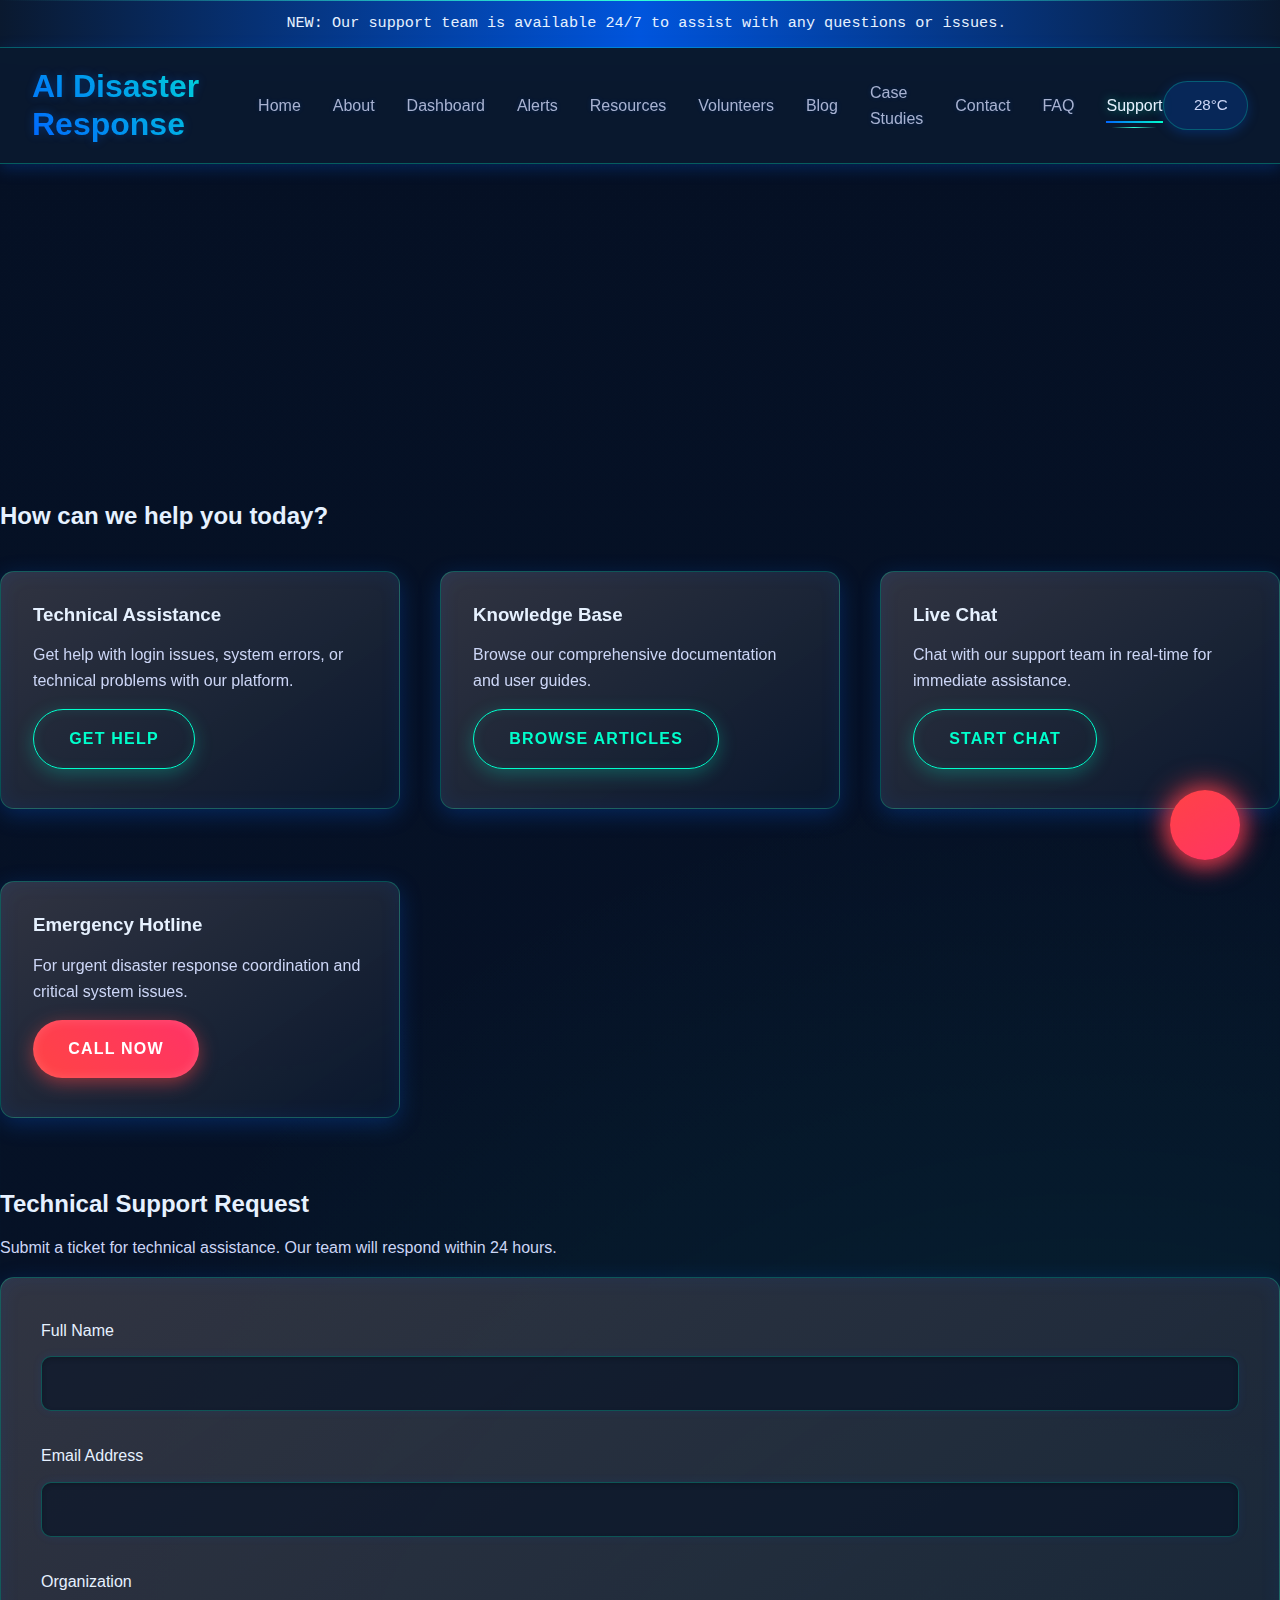
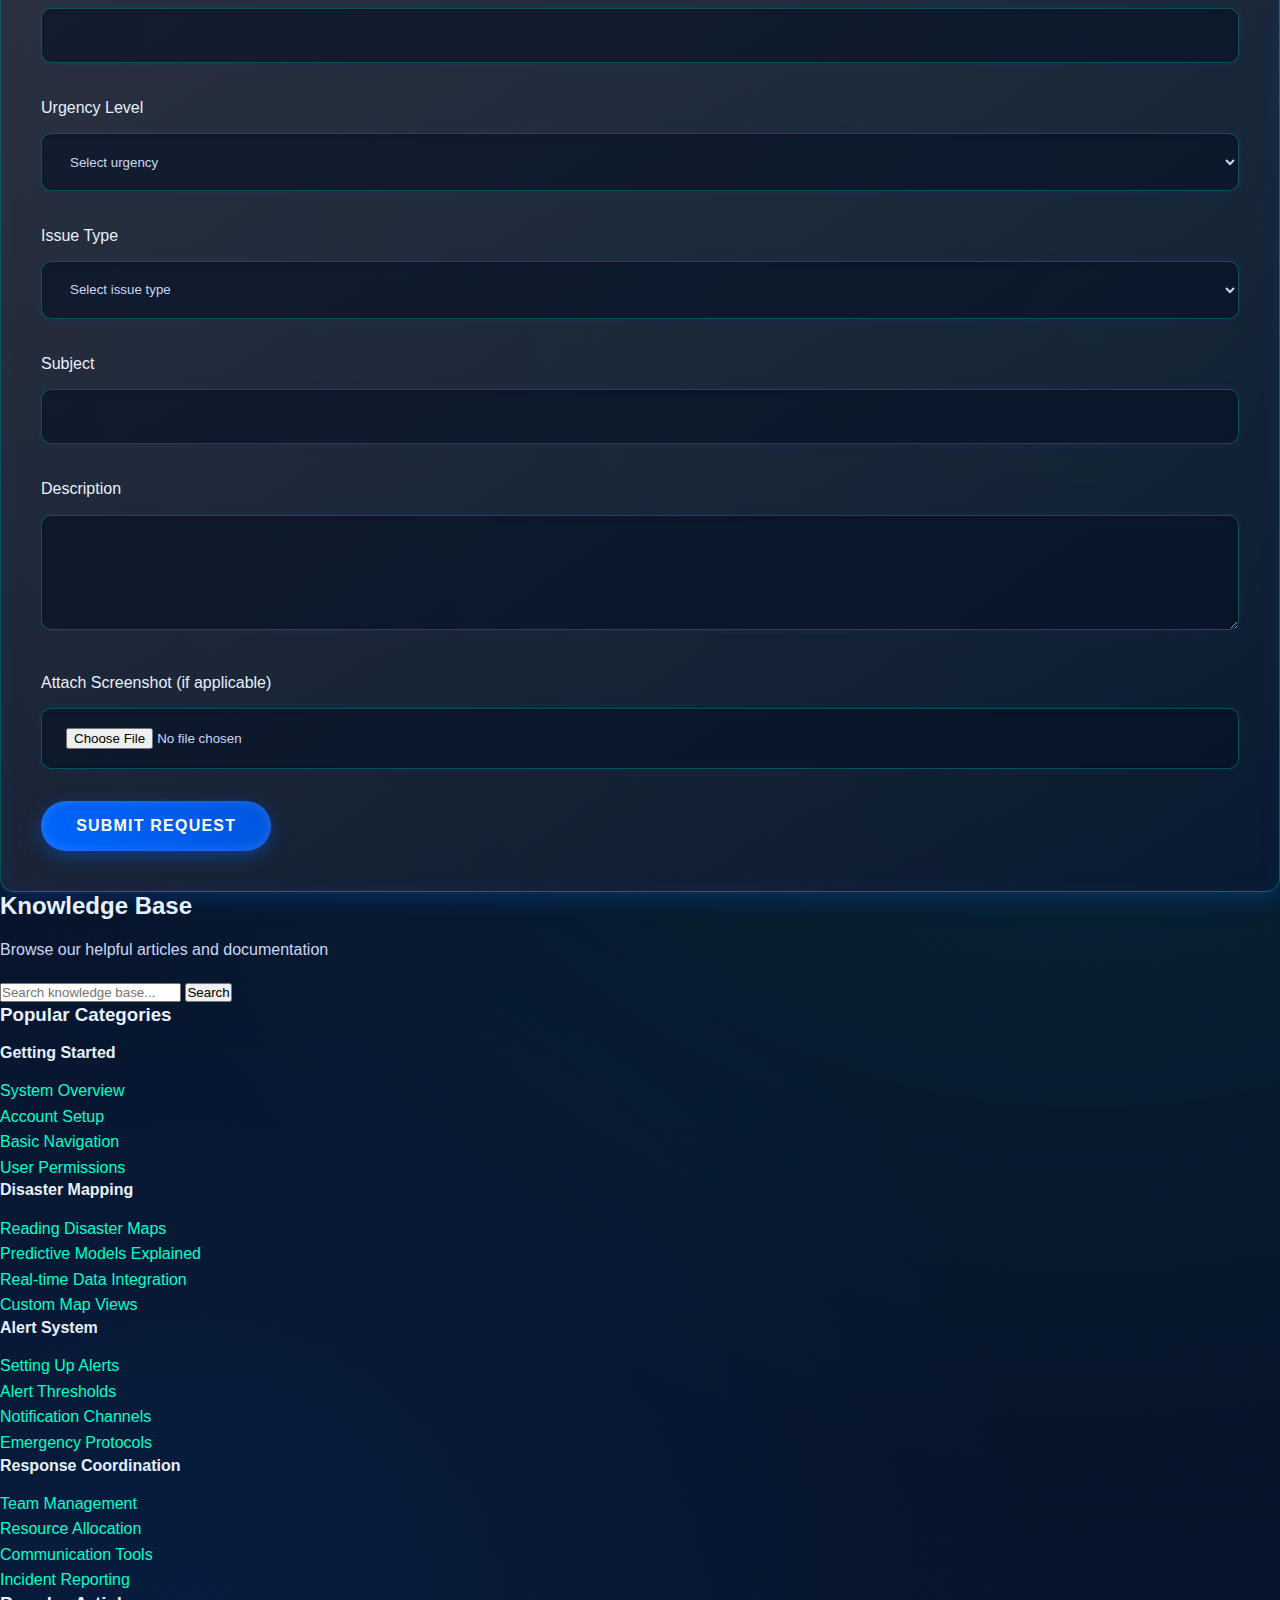
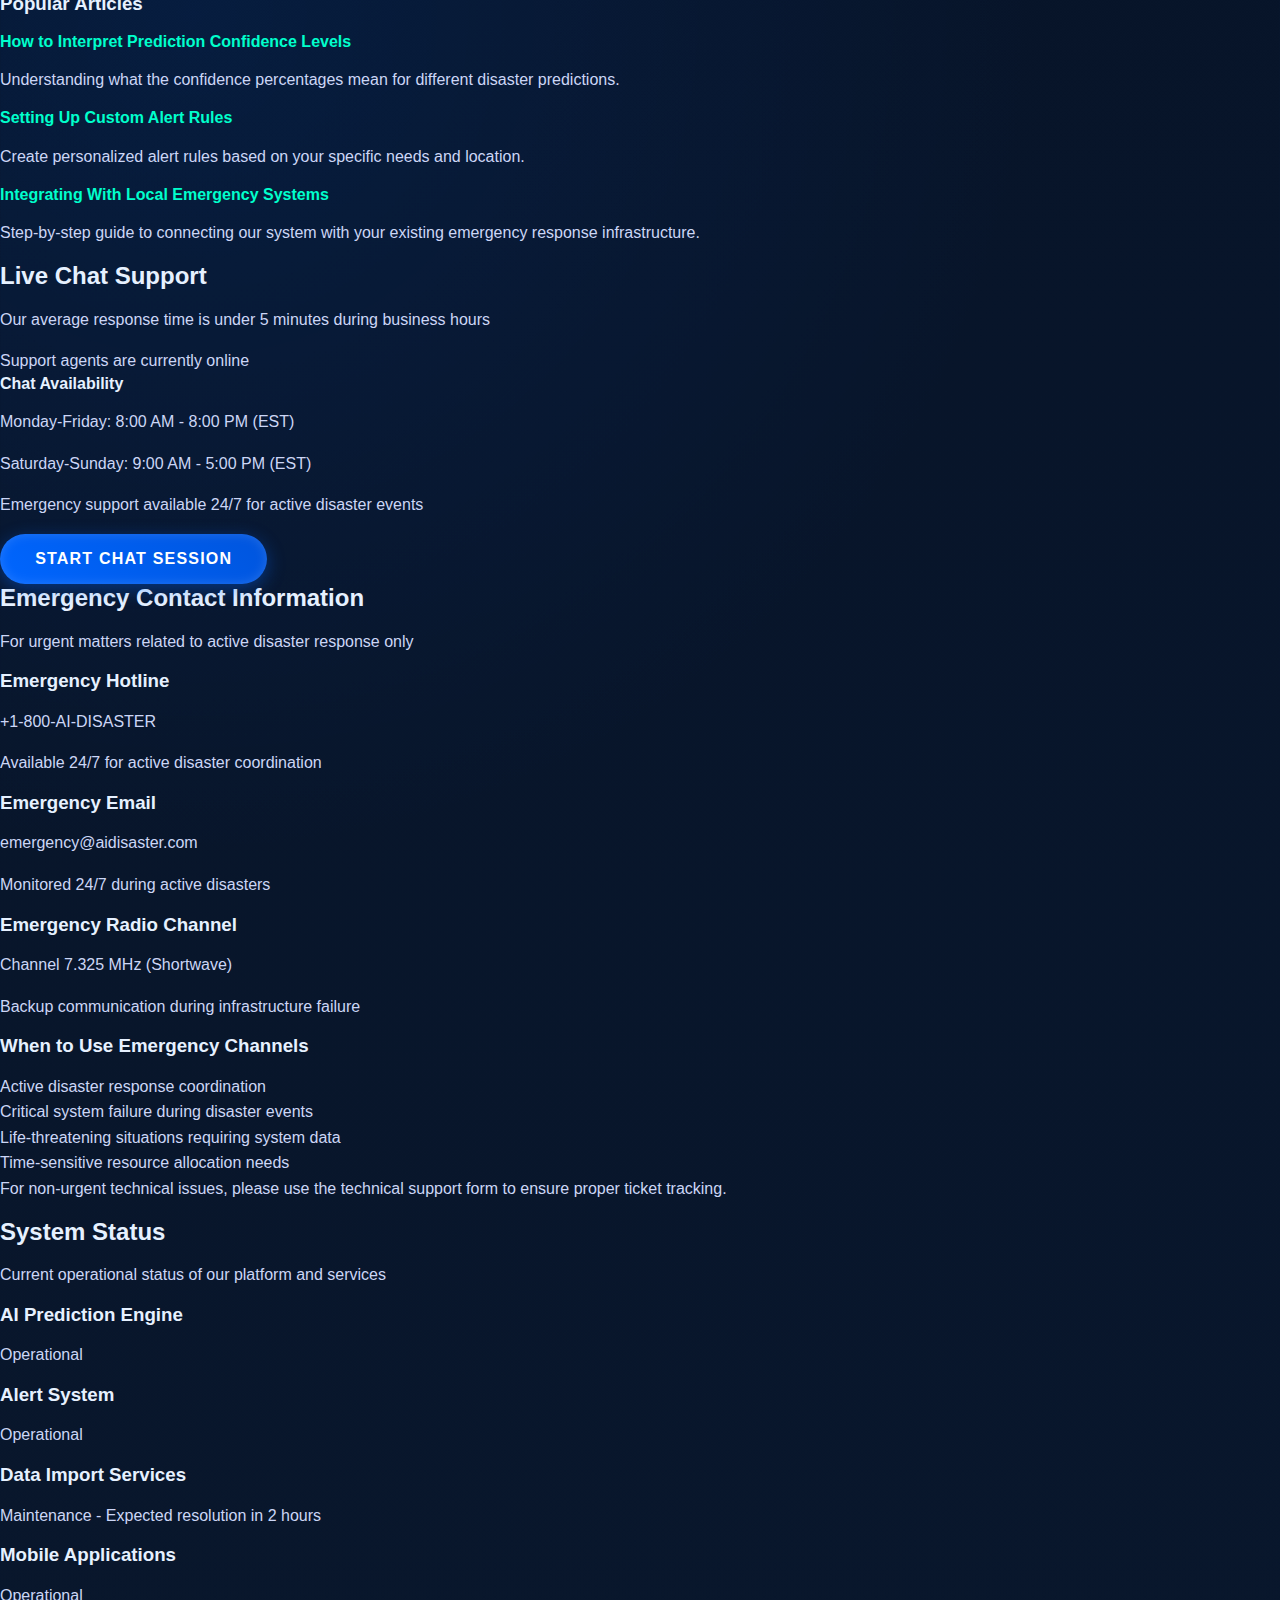
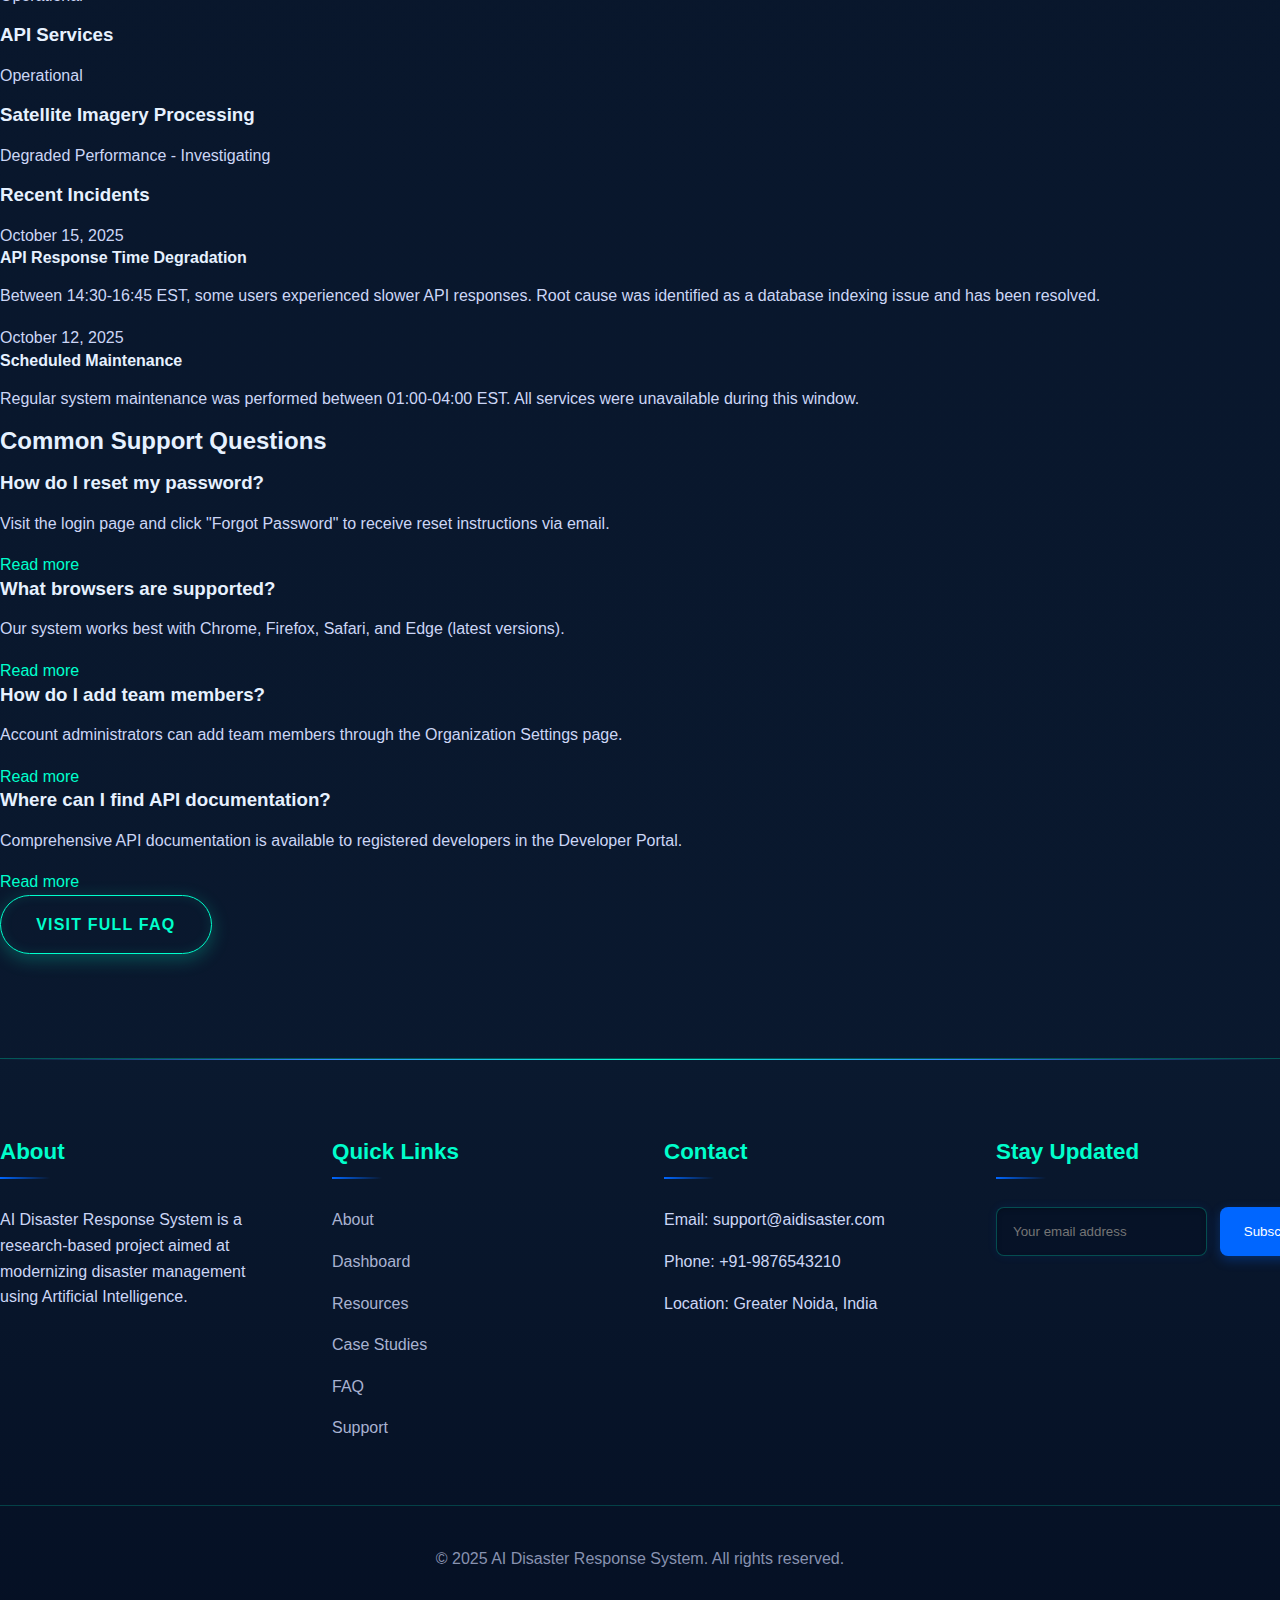
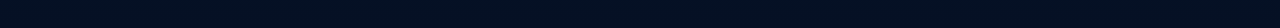
<file: support.html>
<!DOCTYPE html>
<html lang="en">
<head>
  <meta charset="UTF-8" />
  <meta name="viewport" content="width=device-width, initial-scale=1.0"/>
  <title>AI Disaster Response System - Support</title>
<link rel="stylesheet" href="main.css">
<link rel="stylesheet" href="https://cdnjs.cloudflare.com/ajax/libs/font-awesome/6.4.0/css/all.min.css" integrity="sha512-iecdLmaskl7CVkqkXNQ/ZH/XLlvWZOJyj7Yy7tcenmpD1ypASozpmT/E0iPtmFIB46ZmdtAc9eNBvH0H/ZpiBw==" crossorigin="anonymous" referrerpolicy="no-referrer" />
  <script src="main.js" defer></script>
</head>
<body>
  <!-- ================= NEWS TICKER ================= -->
  <div class="news-ticker">
    <div class="ticker-content">
      <i class="fas fa-bullhorn"></i> NEW: Our support team is available 24/7 to assist with any questions or issues.
    </div>
  </div>

  <!-- ================= HEADER ================= -->
  <header class="main-header">
    <div class="logo">
      <h1>AI Disaster Response</h1>
    </div>
    <nav class="navbar">
      <ul class="nav-list">
        <li><a href="index.html">Home</a></li>
        <li><a href="about.html">About</a></li>
        <li><a href="dashboard.html">Dashboard</a></li>
        <li><a href="alerts.html">Alerts</a></li>
        <li><a href="resources.html">Resources</a></li>
        <li><a href="volunteers.html">Volunteers</a></li>
        <li><a href="blog.html">Blog</a></li>
        <li><a href="case-studies.html">Case Studies</a></li>
        <li><a href="contact.html">Contact</a></li>
        <li><a href="faq.html">FAQ</a></li>
        <li><a href="support.html" class="active">Support</a></li>
      </ul>
    </nav>
    
    <!-- Weather Widget -->
    <div class="weather-widget">
      <i class="fas fa-cloud-sun"></i>
      <span>28°C</span>
    </div>
  </header>

  <!-- ================= SUPPORT HERO SECTION ================= -->
  <section class="support-hero">
    <div class="support-hero-content">
      <h1>Technical Support Center</h1>
      <p>Get help with technical issues, system access, and emergency response coordination</p>
    </div>
  </section>

  <!-- ================= SUPPORT OPTIONS ================= -->
  <section class="support-options">
    <div class="options-container">
      <h2>How can we help you today?</h2>
      <div class="options-grid">
        <div class="option-card">
          <div class="option-icon">
            <i class="fas fa-question-circle"></i>
          </div>
          <h3>Technical Assistance</h3>
          <p>Get help with login issues, system errors, or technical problems with our platform.</p>
          <a href="#technical-support" class="btn-secondary">Get Help</a>
        </div>
        
        <div class="option-card">
          <div class="option-icon">
            <i class="fas fa-book"></i>
          </div>
          <h3>Knowledge Base</h3>
          <p>Browse our comprehensive documentation and user guides.</p>
          <a href="#knowledge-base" class="btn-secondary">Browse Articles</a>
        </div>
        
        <div class="option-card">
          <div class="option-icon">
            <i class="fas fa-comments"></i>
          </div>
          <h3>Live Chat</h3>
          <p>Chat with our support team in real-time for immediate assistance.</p>
          <a href="#live-chat" class="btn-secondary">Start Chat</a>
        </div>
        
        <div class="option-card">
          <div class="option-icon">
            <i class="fas fa-phone-alt"></i>
          </div>
          <h3>Emergency Hotline</h3>
          <p>For urgent disaster response coordination and critical system issues.</p>
          <a href="#emergency-contact" class="btn-emergency">Call Now</a>
        </div>
      </div>
    </div>
  </section>

  <!-- ================= TECHNICAL SUPPORT FORM ================= -->
  <section id="technical-support" class="support-form-section">
    <div class="form-container">
      <h2>Technical Support Request</h2>
      <p>Submit a ticket for technical assistance. Our team will respond within 24 hours.</p>
      
      <form class="support-form">
        <div class="form-group">
          <label for="name">Full Name</label>
          <input type="text" id="name" name="name" required>
        </div>
        
        <div class="form-group">
          <label for="email">Email Address</label>
          <input type="email" id="email" name="email" required>
        </div>
        
        <div class="form-group">
          <label for="organization">Organization</label>
          <input type="text" id="organization" name="organization">
        </div>
        
        <div class="form-group">
          <label for="urgency">Urgency Level</label>
          <select id="urgency" name="urgency" required>
            <option value="">Select urgency</option>
            <option value="low">Low - General inquiry</option>
            <option value="medium">Medium - System issue affecting workflow</option>
            <option value="high">High - Critical function unavailable</option>
            <option value="emergency">Emergency - Affecting active disaster response</option>
          </select>
        </div>
        
        <div class="form-group">
          <label for="issue-type">Issue Type</label>
          <select id="issue-type" name="issue-type" required>
            <option value="">Select issue type</option>
            <option value="login">Login/Access Issues</option>
            <option value="technical">Technical Error</option>
            <option value="data">Data Accuracy Question</option>
            <option value="feature">Feature Request</option>
            <option value="training">Training Question</option>
            <option value="other">Other</option>
          </select>
        </div>
        
        <div class="form-group">
          <label for="subject">Subject</label>
          <input type="text" id="subject" name="subject" required>
        </div>
        
        <div class="form-group">
          <label for="description">Description</label>
          <textarea id="description" name="description" rows="5" required></textarea>
        </div>
        
        <div class="form-group">
          <label for="attachment">Attach Screenshot (if applicable)</label>
          <input type="file" id="attachment" name="attachment">
        </div>
        
        <button type="submit" class="btn-primary">Submit Request</button>
      </form>
    </div>
  </section>

  <!-- ================= KNOWLEDGE BASE ================= -->
  <section id="knowledge-base" class="knowledge-base">
    <div class="kb-container">
      <h2>Knowledge Base</h2>
      <p>Browse our helpful articles and documentation</p>
      
      <div class="kb-search">
        <input type="text" placeholder="Search knowledge base...">
        <button><i class="fas fa-search"></i> Search</button>
      </div>
      
      <div class="kb-categories">
        <h3>Popular Categories</h3>
        <div class="kb-category-grid">
          <div class="kb-category">
            <h4><i class="fas fa-user-circle"></i> Getting Started</h4>
            <ul>
              <li><a href="#">System Overview</a></li>
              <li><a href="#">Account Setup</a></li>
              <li><a href="#">Basic Navigation</a></li>
              <li><a href="#">User Permissions</a></li>
            </ul>
          </div>
          
          <div class="kb-category">
            <h4><i class="fas fa-map-marked-alt"></i> Disaster Mapping</h4>
            <ul>
              <li><a href="#">Reading Disaster Maps</a></li>
              <li><a href="#">Predictive Models Explained</a></li>
              <li><a href="#">Real-time Data Integration</a></li>
              <li><a href="#">Custom Map Views</a></li>
            </ul>
          </div>
          
          <div class="kb-category">
            <h4><i class="fas fa-bell"></i> Alert System</h4>
            <ul>
              <li><a href="#">Setting Up Alerts</a></li>
              <li><a href="#">Alert Thresholds</a></li>
              <li><a href="#">Notification Channels</a></li>
              <li><a href="#">Emergency Protocols</a></li>
            </ul>
          </div>
          
          <div class="kb-category">
            <h4><i class="fas fa-users"></i> Response Coordination</h4>
            <ul>
              <li><a href="#">Team Management</a></li>
              <li><a href="#">Resource Allocation</a></li>
              <li><a href="#">Communication Tools</a></li>
              <li><a href="#">Incident Reporting</a></li>
            </ul>
          </div>
        </div>
      </div>
      
      <div class="kb-popular">
        <h3>Popular Articles</h3>
        <div class="popular-articles">
          <div class="article">
            <h4><a href="#">How to Interpret Prediction Confidence Levels</a></h4>
            <p>Understanding what the confidence percentages mean for different disaster predictions.</p>
          </div>
          <div class="article">
            <h4><a href="#">Setting Up Custom Alert Rules</a></h4>
            <p>Create personalized alert rules based on your specific needs and location.</p>
          </div>
          <div class="article">
            <h4><a href="#">Integrating With Local Emergency Systems</a></h4>
            <p>Step-by-step guide to connecting our system with your existing emergency response infrastructure.</p>
          </div>
        </div>
      </div>
    </div>
  </section>

  <!-- ================= LIVE CHAT ================= -->
  <section id="live-chat" class="live-chat">
    <div class="chat-container">
      <h2>Live Chat Support</h2>
      <p>Our average response time is under 5 minutes during business hours</p>
      
      <div class="chat-status">
        <div class="status-indicator online"></div>
        <span>Support agents are currently online</span>
      </div>
      
      <div class="chat-hours">
        <h4>Chat Availability</h4>
        <p>Monday-Friday: 8:00 AM - 8:00 PM (EST)</p>
        <p>Saturday-Sunday: 9:00 AM - 5:00 PM (EST)</p>
        <p>Emergency support available 24/7 for active disaster events</p>
      </div>
      
      <button class="btn-primary chat-start-btn">Start Chat Session</button>
    </div>
  </section>

  <!-- ================= EMERGENCY CONTACT ================= -->
  <section id="emergency-contact" class="emergency-contact">
    <div class="emergency-container">
      <h2>Emergency Contact Information</h2>
      <p class="emergency-warning">For urgent matters related to active disaster response only</p>
      
      <div class="emergency-content">
        <div class="emergency-info">
          <div class="emergency-method">
            <div class="emergency-icon">
              <i class="fas fa-phone-alt"></i>
            </div>
            <div class="emergency-details">
              <h3>Emergency Hotline</h3>
              <p class="phone-number">+1-800-AI-DISASTER</p>
              <p>Available 24/7 for active disaster coordination</p>
            </div>
          </div>
          
          <div class="emergency-method">
            <div class="emergency-icon">
              <i class="fas fa-envelope"></i>
            </div>
            <div class="emergency-details">
              <h3>Emergency Email</h3>
              <p class="email-address">emergency@aidisaster.com</p>
              <p>Monitored 24/7 during active disasters</p>
            </div>
          </div>
          
          <div class="emergency-method">
            <div class="emergency-icon">
              <i class="fas fa-broadcast-tower"></i>
            </div>
            <div class="emergency-details">
              <h3>Emergency Radio Channel</h3>
              <p class="radio-channel">Channel 7.325 MHz (Shortwave)</p>
              <p>Backup communication during infrastructure failure</p>
            </div>
          </div>
        </div>
        
        <div class="emergency-notice">
          <div class="notice-header">
            <i class="fas fa-exclamation-triangle"></i>
            <h3>When to Use Emergency Channels</h3>
          </div>
          <ul>
            <li>Active disaster response coordination</li>
            <li>Critical system failure during disaster events</li>
            <li>Life-threatening situations requiring system data</li>
            <li>Time-sensitive resource allocation needs</li>
          </ul>
          <p>For non-urgent technical issues, please use the technical support form to ensure proper ticket tracking.</p>
        </div>
      </div>
    </div>
  </section>

  <!-- ================= SUPPORT STATUS ================= -->
  <section class="support-status">
    <div class="status-container">
      <h2>System Status</h2>
      <p>Current operational status of our platform and services</p>
      
      <div class="status-grid">
        <div class="status-item operational">
          <div class="status-indicator"></div>
          <h3>AI Prediction Engine</h3>
          <p>Operational</p>
        </div>
        
        <div class="status-item operational">
          <div class="status-indicator"></div>
          <h3>Alert System</h3>
          <p>Operational</p>
        </div>
        
        <div class="status-item maintenance">
          <div class="status-indicator"></div>
          <h3>Data Import Services</h3>
          <p>Maintenance - Expected resolution in 2 hours</p>
        </div>
        
        <div class="status-item operational">
          <div class="status-indicator"></div>
          <h3>Mobile Applications</h3>
          <p>Operational</p>
        </div>
        
        <div class="status-item operational">
          <div class="status-indicator"></div>
          <h3>API Services</h3>
          <p>Operational</p>
        </div>
        
        <div class="status-item degraded">
          <div class="status-indicator"></div>
          <h3>Satellite Imagery Processing</h3>
          <p>Degraded Performance - Investigating</p>
        </div>
      </div>
      
      <div class="incident-history">
        <h3>Recent Incidents</h3>
        <div class="incident">
          <div class="incident-date">October 15, 2025</div>
          <div class="incident-details">
            <h4>API Response Time Degradation</h4>
            <p>Between 14:30-16:45 EST, some users experienced slower API responses. Root cause was identified as a database indexing issue and has been resolved.</p>
          </div>
        </div>
        
        <div class="incident">
          <div class="incident-date">October 12, 2025</div>
          <div class="incident-details">
            <h4>Scheduled Maintenance</h4>
            <p>Regular system maintenance was performed between 01:00-04:00 EST. All services were unavailable during this window.</p>
          </div>
        </div>
      </div>
    </div>
  </section>

  <!-- ================= FAQ PREVIEW ================= -->
  <section class="faq-preview">
    <div class="faq-preview-container">
      <h2>Common Support Questions</h2>
      <div class="faq-preview-grid">
        <div class="faq-preview-item">
          <h3>How do I reset my password?</h3>
          <p>Visit the login page and click "Forgot Password" to receive reset instructions via email.</p>
          <a href="faq.html">Read more <i class="fas fa-arrow-right"></i></a>
        </div>
        
        <div class="faq-preview-item">
          <h3>What browsers are supported?</h3>
          <p>Our system works best with Chrome, Firefox, Safari, and Edge (latest versions).</p>
          <a href="faq.html">Read more <i class="fas fa-arrow-right"></i></a>
        </div>
        
        <div class="faq-preview-item">
          <h3>How do I add team members?</h3>
          <p>Account administrators can add team members through the Organization Settings page.</p>
          <a href="faq.html">Read more <i class="fas fa-arrow-right"></i></a>
        </div>
        
        <div class="faq-preview-item">
          <h3>Where can I find API documentation?</h3>
          <p>Comprehensive API documentation is available to registered developers in the Developer Portal.</p>
          <a href="faq.html">Read more <i class="fas fa-arrow-right"></i></a>
        </div>
      </div>
      <div class="faq-preview-cta">
        <a href="faq.html" class="btn-secondary">Visit Full FAQ</a>
      </div>
    </div>
  </section>

  <!-- ================= FOOTER ================= -->
  <footer class="main-footer">
    <div class="footer-columns">
      <div class="footer-about">
        <h3>About</h3>
        <p>
          AI Disaster Response System is a research-based project aimed at
          modernizing disaster management using Artificial Intelligence.
        </p>
      </div>
      <div class="footer-links">
        <h3>Quick Links</h3>
        <ul>
          <li><a href="about.html">About</a></li>
          <li><a href="dashboard.html">Dashboard</a></li>
          <li><a href="resources.html">Resources</a></li>
          <li><a href="case-studies.html">Case Studies</a></li>
          <li><a href="faq.html">FAQ</a></li>
          <li><a href="support.html">Support</a></li>
        </ul>
      </div>
      <div class="footer-contact">
        <h3>Contact</h3>
        <p>Email: support@aidisaster.com</p>
        <p>Phone: +91-9876543210</p>
        <p>Location: Greater Noida, India</p>
      </div>
      <div class="footer-newsletter">
        <h3>Stay Updated</h3>
        <form>
          <input type="email" placeholder="Your email address">
          <button type="submit">Subscribe</button>
        </form>
      </div>
    </div>
    <div class="footer-bottom">
      <p>&copy; 2025 AI Disaster Response System. All rights reserved.</p>
    </div>
  </footer>

  <!-- ================= EMERGENCY BUTTON ================= -->
  <div class="emergency-button">
    <i class="fas fa-phone-alt"></i>
  </div>
</body>
</html>
</file>
<file: main.css>
:root {
  --primary: #0066ff;
  --primary-light: #3385ff;
  --primary-dark: #0055dd;
  --secondary: #00ffcc;
  --secondary-light: #33ffd6;
  --accent: #715A5A;
  --accent-light: #8a7171;
  --dark: #0a192f;
  --darker: #051024;
  --light: #ccd6f6;
  --lighter: #e6f1ff;
  --success: #00ff95;
  --warning: #ffbd44;
  --danger: #ff4444;
  --gray: #8892b0;
  --gray-light: #a8b2d1;
  --card-bg: #44444E;
}

* {
  margin: 0;
  padding: 0;
  box-sizing: border-box;
}

@import url('https://fonts.googleapis.com/css2?family=Roboto+Mono:wght@300;400;500;600&family=Rubik:wght@300;400;500;600;700&display=swap');

body {
  font-family: 'Rubik', sans-serif;
  line-height: 1.6;
  color: var(--light);
  background-color: var(--darker);
  background-image: 
    radial-gradient(circle at 15% 50%, rgba(0, 102, 255, 0.1) 0%, transparent 25%),
    radial-gradient(circle at 85% 30%, rgba(0, 255, 204, 0.1) 0%, transparent 25%),
    linear-gradient(to bottom, var(--darker), var(--dark));
  min-height: 100vh;
}

h1, h2, h3, h4, h5, h6 {
  font-weight: 600;
  line-height: 1.2;
  margin-bottom: 1rem;
  color: var(--lighter);
}

p {
  margin-bottom: 1rem;
}

a {
  color: var(--secondary);
  text-decoration: none;
  transition: all 0.3s ease;
}

a:hover {
  color: var(--primary-light);
  text-shadow: 0 0 8px rgba(0, 102, 255, 0.5);
}

img {
  max-width: 300px;
  height: auto;
  border-radius: 10px;
  box-shadow: 0 4px 15px rgba(0, 102, 255, 0.2);
  transition: transform 0.3s ease;
}

.container {
  width: 100%;
  max-width: 1200px;
  margin: 0 auto;
  padding: 4 1rem;
}
.news-ticker {
  background: linear-gradient(90deg, var(--dark), var(--primary-dark), var(--dark));
  color: var(--lighter);
  padding: 0.7rem 0;
  overflow: hidden;
  position: relative;
  border-bottom: 1px solid rgba(0, 255, 204, 0.3);
  font-family: 'Roboto Mono', monospace;
  font-size: 0.95rem;
  box-shadow: 0 3px 12px rgba(0, 102, 255, 0.3);
}

.news-ticker::before {
  content: '';
  position: absolute;
  top: 0;
  left: 0;
  right: 0;
  height: 1px;
  background: linear-gradient(90deg, transparent, var(--secondary-light), transparent);
}

.ticker-content {
  display: flex;
  align-items: center;
  justify-content: center;
  animation: ticker-scroll 25s linear infinite;
  white-space: nowrap;
  padding: 0 1rem;
}

.ticker-content i {
  margin-right: 0.8rem;
  color: var(--secondary);
  font-size: 1.3rem;
  vertical-align: middle;
  text-shadow: 0 0 8px var(--secondary);
}

@keyframes ticker-scroll {
  0% { transform: translateX(100%); }
  100% { transform: translateX(-100%); }
}

/* ===== HEADER & NAVIGATION ===== */
.main-header {
  display: flex;
  justify-content: space-between;
  align-items: center;
  padding: 1.2rem 2rem;
  background-color: rgba(10, 25, 47, 0.95);
  backdrop-filter: blur(12px);
  position: sticky;
  top: 0;
  z-index: 1000;
  border-bottom: 1px solid rgba(0, 255, 204, 0.3);
  box-shadow: 0 4px 15px rgba(0, 102, 255, 0.25);
}

.logo h1 {
  font-size: 2rem;
  background: linear-gradient(45deg, var(--primary), var(--secondary));
  -webkit-background-clip: text;
  background-clip: text;
  color: transparent;
  margin: 0;
  user-select: none;
  transition: transform 0.3s ease;
  text-shadow: 0 0 10px rgba(0, 102, 255, 0.3);
}

.navbar {
  display: flex;
  align-items: center;
  gap: 2.5rem;
}

.nav-list {
  display: flex;
  list-style: none;
  gap: 2rem;
  align-items: center;
}

.nav-list a {
  color: var(--gray-light);
  font-weight: 500;
  padding: 0.6rem 0;
  position: relative;
  transition: all 0.3s ease;
  text-shadow: 0 0 5px rgba(0, 102, 255, 0.2);
}

.nav-list a:hover, 
.nav-list a.active {
  color: var(--lighter);
  text-shadow: 0 0 10px rgba(0, 255, 204, 0.5);
}

.nav-list a::before {
  content: '';
  position: absolute;
  bottom: 0;
  left: 50%;
  width: 0;
  height: 2px;
  background: linear-gradient(90deg, var(--primary), var(--secondary));
  transition: all 0.3s ease;
  transform: translateX(-50%);
}

.nav-list a:hover::before,
.nav-list a.active::before {
  width: 100%;
}

.nav-list a::after {
  content: '';
  position: absolute;
  bottom: -5px;
  left: 50%;
  transform: translateX(-50%);
  width: 0;
  height: 1px;
  background: linear-gradient(90deg, transparent, var(--secondary-light), transparent);
  transition: all 0.3s ease;
}

.nav-list a:hover::after,
.nav-list a.active::after {
  width: 80%;
}

.weather-widget {
  display: flex;
  align-items: center;
  gap: 0.7rem;
  background: rgba(0, 102, 255, 0.2);
  padding: 0.7rem 1.2rem;
  border-radius: 25px;
  border: 1px solid rgba(0, 255, 204, 0.25);
  font-size: 0.95rem;
  color: var(--light);
  box-shadow: 0 3px 12px rgba(0, 102, 255, 0.25);
  transition: all 0.3s ease;
}

.weather-widget:hover {
  transform: translateY(-2px);
  box-shadow: 0 5px 18px rgba(0, 102, 255, 0.35);
}

.weather-widget i {
  color: var(--secondary);
  font-size: 1.3rem;
  vertical-align: middle;
  text-shadow: 0 0 8px rgba(0, 255, 204, 0.4);
}

/* ===== HERO SECTIONS ===== */
.hero, 
.about-hero, 
.faq-hero, 
.support-hero, 
.dashboard-hero, 
.resources-hero, 
.contact-hero, 
.case-studies-hero, 
.blog-hero, 
.prediction-hero, 
.team-hero,
.alerts-hero,
.volunteers-hero {
  padding: 5rem 2.5rem;
  text-align: center;
  background: linear-gradient(135deg, rgba(68, 68, 78, 0.8) 0%, rgba(10, 25, 47, 0.9) 100%);
  margin: 2.5rem auto;
  border-radius: 18px;
  max-width: 1200px;
  backdrop-filter: blur(12px);
  border: 1px solid rgba(0, 255, 204, 0.3);
  position: relative;
  overflow: hidden;
  box-shadow: 0 8px 25px rgba(0, 102, 255, 0.25), inset 0 0 50px rgba(0, 102, 255, 0.1);
  animation: fadeIn 1s ease forwards;
  opacity: 0;
  transition: all 0.4s ease;
  z-index: 1;
}

.hero::before, 
.about-hero::before, 
.alerts-hero::before, 
.volunteers-hero::before {
  content: '';
  position: absolute;
  top: 0;
  left: 0;
  right: 0;
  bottom: 0;
  background: 
    radial-gradient(circle at 20% 30%, rgba(0, 102, 255, 0.15) 0%, transparent 25%),
    radial-gradient(circle at 80% 70%, rgba(0, 255, 204, 0.15) 0%, transparent 25%);
  z-index: 1;
}

@keyframes fadeIn {
  to {
     opacity: 1;
  }
}

.hero:hover::before,
.about-hero:hover::before,
.alerts-hero:hover::before,
.volunteers-hero:hover::before {
  content: '';
  position: absolute;
  top: 0;
  left: 0;
  right: 0;
  height: 3px;
  background: linear-gradient(90deg, var(--primary), var(--secondary), var(--primary));
  background-size: 200% 100%;
  animation: gradient-flow 3s linear infinite;
  z-index: 2;
}

@keyframes gradient-flow {
  0% {
    background-position: 0% 50%;
  }
  100% {
    background-position: 200% 50%;
  }
}

.hero-content,
.about-hero-content,
.alerts-hero-content,
.volunteers-hero-content {
  max-width: 850px;
  margin: 0 auto;
  position: relative;
  z-index: 3;
}

.hero h1,
.about-hero h1,
.alerts-hero h1,
.volunteers-hero h1 {
  font-size: 3.2rem;
  margin-bottom: 1.8rem;
  background: linear-gradient(45deg, var(--primary), var(--secondary), var(--primary));
  background-size: 200% 200%;
  -webkit-background-clip: text;
  background-clip: text;
  color: transparent;
  text-shadow: 0 0 12px rgba(0, 102, 255, 0.4);
  position: relative;
  z-index: 3;
  animation: gradient-animation 4s ease infinite;
}

@keyframes gradient-animation {
  0% { background-position: 0% 50%; }
  50% { background-position: 100% 50%; }
  100% { background-position: 0% 50%; }
}

.hero p,
.about-hero p,
.alerts-hero p,
.volunteers-hero p {
  font-size: 1.3rem;
  color: var(--gray-light);
  margin-bottom: 2.5rem;
  line-height: 1.7;
  text-shadow: 0 0 8px rgba(0, 102, 255, 0.25);
  position: relative;
  z-index: 3;
}

/* ===== BUTTONS ===== */
.btn-primary,
.btn-secondary,
.btn-emergency {
  display: inline-block;
  padding: 1rem 2.2rem;
  border-radius: 35px;
  font-weight: 600;
  text-transform: uppercase;
  letter-spacing: 1.2px;
  transition: all 0.4s ease;
  border: none;
  cursor: pointer;
  font-size: 1rem;
  position: relative;
  overflow: hidden;
  z-index: 3;
  box-shadow: 0 5px 18px rgba(0, 102, 255, 0.3), inset 0 0 12px rgba(255, 255, 255, 0.1);
  user-select: none;
  text-align: center;
  white-space: nowrap;
  text-decoration: none;
  font-family: 'Rubik', sans-serif;
}

.btn-primary {
  background: linear-gradient(45deg, var(--primary), var(--primary-dark));
  color: white;
  box-shadow: 0 5px 18px rgba(0, 102, 255, 0.4), inset 0 0 12px rgba(255, 255, 255, 0.15);
}

.btn-primary:hover {
  transform: translateY(-4px);
  box-shadow: 0 10px 30px rgba(0, 102, 255, 0.6), inset 0 0 15px rgba(255, 255, 255, 0.2);
}

.btn-secondary {
  background: transparent;
  color: var(--secondary);
  border: 1px solid var(--secondary);
  box-shadow: 0 5px 18px rgba(0, 255, 204, 0.25), inset 0 0 12px rgba(0, 255, 204, 0.1);
}

.btn-secondary:hover {
  background: rgba(0, 255, 204, 0.15);
  transform: translateY(-4px);
  box-shadow: 0 10px 30px rgba(0, 255, 204, 0.35), inset 0 0 15px rgba(0, 255, 204, 0.15);
}

.btn-emergency {
  background: linear-gradient(45deg, var(--danger), #ff3366);
  color: white;
  box-shadow: 0 5px 18px rgba(255, 68, 68, 0.5), inset 0 0 12px rgba(255, 255, 255, 0.15);
}

.btn-emergency:hover {
  transform: translateY(-4px);
  box-shadow: 0 10px 30px rgba(255, 68, 68, 0.7), inset 0 0 15px rgba(255, 255, 255, 0.2);
}

.btn-primary::before,
.btn-secondary::before,
.btn-emergency::before {
  content: '';
  position: absolute;
  top: 0;
  left: -100%;
  width: 100%;
  height: 100%;
  background: linear-gradient(90deg, transparent, rgba(255, 255, 255, 0.2), transparent);
  transition: all 0.6s ease;
  z-index: -1;
}

.btn-primary:hover::before,
.btn-secondary:hover::before,
.btn-emergency:hover::before {
  left: 100%;
}

/* ===== CARDS ===== */
.feature-card,
.value-card,
.team-member,
.case-study,
.blog-post,
.resource-card,
.option-card,
.alert-item,
.stat-card,
.prediction-card,
.opportunity-card,
.testimonial-card,
.training-card,
.faq-item {
  background: linear-gradient(145deg, rgba(68, 68, 78, 0.7) 0%, rgba(10, 25, 47, 0.8) 100%);
  border-radius: 14px;
  padding: 2rem;
  margin-bottom: 2rem;
  transition: all 0.4s ease;
  border: 1px solid rgba(0, 255, 204, 0.25);
  backdrop-filter: blur(12px);
  position: relative;
  overflow: hidden;
  box-shadow: 0 6px 22px rgba(0, 102, 255, 0.25), inset 0 0 20px rgba(0, 102, 255, 0.1);
}

.feature-card::before,
.value-card::before {
  content: '';
  position: absolute;
  top: 0;
  left: 0;
  width: 4px;
  height: 100%;
  background: linear-gradient(to bottom, var(--primary), var(--secondary));
  opacity: 0;
  transition: opacity 0.4s ease;
}

.feature-card:hover::before,
.value-card:hover::before {
  opacity: 1;
}

.feature-card::after,
.value-card::after {
  content: '';
  position: absolute;
  top: -50%;
  left: -50%;
  width: 200%;
  height: 200%;
  background: linear-gradient(
    to bottom right,
    rgba(255, 255, 255, 0.1),
    rgba(255, 255, 255, 0.05),
    rgba(255, 255, 255, 0.025),
    transparent
  );
  transform: rotate(30deg);
  pointer-events: none;
  z-index: 1;
}

.feature-card:hover,
.value-card:hover,
.team-member:hover,
.case-study:hover,
.blog-post:hover,
.alert-item:hover,
.stat-card:hover,
.opportunity-card:hover,
.testimonial-card:hover,
.training-card:hover,
.faq-item:hover {
  transform: translateY(-7px);
  box-shadow: 0 12px 35px rgba(0, 102, 255, 0.35), inset 0 0 25px rgba(0, 102, 255, 0.15);
  border-color: rgba(0, 255, 204, 0.4);
}

.feature-icon,
.value-icon,
.stat-icon,
.training-icon {
  width: 70px;
  height: 70px;
  display: flex;
  align-items: center;
  justify-content: center;
  background: rgba(0, 102, 255, 0.2);
  border-radius: 50%;
  margin-bottom: 1.5rem;
  font-size: 1.8rem;
  color: var(--secondary);
  box-shadow: 0 0 15px rgba(0, 102, 255, 0.3);
  transition: all 0.4s ease;
}

.feature-icon:hover,
.value-icon:hover,
.stat-icon:hover,
.training-icon:hover {
  transform: rotate(10deg) scale(1.1);
  box-shadow: 0 0 20px rgba(0, 255, 204, 0.4);
}

/* ===== GRID LAYOUTS ===== */
.feature-grid,
.values-grid,
.team-grid,
.case-studies-grid,
.blog-grid,
.resources-grid,
.options-grid,
.prediction-grid,
.opportunities-grid,
.testimonial-grid,
.faq-grid,
.training-cards {
  display: grid;
  grid-template-columns: repeat(auto-fill, minmax(320px, 1fr));
  gap: 2.5rem;
  margin: 2.5rem 0;
}

.content-grid {
  display: grid;
  grid-template-columns: repeat(auto-fit, minmax(320px, 1fr));
  gap: 2.5rem;
}

.two-column {
  display: grid;
  grid-template-columns: 1fr 1fr;
  gap: 3.5rem;
  align-items: center;
}

/* ===== SECTIONS ===== */
.section-title {
  text-align: center;
  font-size: 2.8rem;
  margin: 4rem 0 3rem;
  background: linear-gradient(45deg, var(--primary), var(--secondary), var(--primary));
  background-size: 200% 200%;
  -webkit-background-clip: text;
  background-clip: text;
  color: transparent;
  position: relative;
  padding-bottom: 1.5rem;
  animation: gradient-animation 3s ease infinite;
  text-shadow: 0 5px 15px rgba(0, 102, 255, 0.3);
}

.section-title::after {
  content: '';
  position: absolute;
  bottom: 0;
  left: 50%;
  transform: translateX(-50%);
  width: 120px;
  height: 4px;
  background: linear-gradient(90deg, var(--primary), var(--secondary));
  border-radius: 2px;
  box-shadow: 0 0 10px var(--secondary);
}

.section-title::before {
  content: '';
  position: absolute;
  bottom: -10px;
  left: 50%;
  transform: translateX(-50%);
  width: 80px;
  height: 2px;
  background: linear-gradient(90deg, transparent, var(--primary-light), transparent);
}

.content-section {
  padding: 4rem 0;
}

.mission-content,
.tech-content {
  display: grid;
  grid-template-columns: 1fr 1fr;
  gap: 3.5rem;
  align-items: center;
}

/* ===== STATS ===== */
.stats,
.stats-container,
.historical-stats,
.volunteer-stats {
  display: grid;
  grid-template-columns: repeat(auto-fit, minmax(220px, 1fr));
  gap: 2rem;
  margin: 4rem 0;
}

.stat-item,
.stat-card {
  text-align: center;
  padding: 2.5rem 1.5rem;
  background: linear-gradient(145deg, rgba(68, 68, 78, 0.7) 0%, rgba(10, 25, 47, 0.8) 100%);
  border-radius: 14px;
  border: 1px solid rgba(0, 255, 204, 0.25);
  transition: all 0.4s ease;
  position: relative;
  overflow: hidden;
  box-shadow: 0 6px 22px rgba(0, 102, 255, 0.25), inset 0 0 20px rgba(0, 102, 255, 0.1);
}

.stat-item::before,
.stat-card::before {
  content: '';
  position: absolute;
  top: 0;
  left: 0;
  right: 0;
  height: 4px;
  background: linear-gradient(90deg, var(--primary), var(--secondary));
  opacity: 0.7;
}

.stat-item:hover,
.stat-card:hover {
  transform: translateY(-8px) scale(1.02);
  box-shadow: 0 15px 35px rgba(0, 102, 255, 0.35), inset 0 0 25px rgba(0, 102, 255, 0.15);
  border-color: rgba(0, 255, 204, 0.4);
}

.stat-item h3,
.stat-content h3 {
  font-size: 3.5rem;
  margin-bottom: 0.7rem;
  color: var(--secondary);
  text-shadow: 0 0 15px rgba(0, 255, 204, 0.4);
}

/* ===== GALLERY ===== */
.gallery-grid {
  display: grid;
  grid-template-columns: repeat(auto-fill, minmax(320px, 1fr));
  gap: 2rem;
}

.gallery-item,
.opportunity-image,
.subscription-image,
.registration-image,
.historical-chart {
  position: relative;
  border-radius: 14px;
  overflow: hidden;
  height: 280px;
  box-shadow: 0 6px 22px rgba(0, 102, 255, 0.25);
  transition: all 0.4s ease;
}

.gallery-item:hover,
.opportunity-image:hover,
.subscription-image:hover,
.registration-image:hover {
  transform: translateY(-5px);
  box-shadow: 0 12px 30px rgba(0, 102, 255, 0.35);
}

.gallery-item img,
.opportunity-image img,
.subscription-image img,
.registration-image img,
.historical-chart img {
  width: 100%;
  height: 100%;
  object-fit: cover;
  transition: transform 0.6s ease;
}

.gallery-item:hover img,
.opportunity-image:hover img,
.subscription-image:hover img,
.registration-image:hover img {
  transform: scale(1.1);
}

.gallery-overlay {
  position: absolute;
  bottom: 0;
  left: 0;
  right: 0;
  background: linear-gradient(to top, rgba(10, 25, 47, 0.95), transparent);
  padding: 2rem;
  color: white;
  transform: translateY(100%);
  transition: transform 0.4s ease;
}

.gallery-item:hover .gallery-overlay {
  transform: translateY(0);
}

/* ===== TESTIMONIALS ===== */
.testimonial-grid {
  display: grid;
  grid-template-columns: repeat(auto-fill, minmax(320px, 1fr));
  gap: 2.5rem;
}

.testimonial-card {
  background: linear-gradient(145deg, rgba(68, 68, 78, 0.7) 0%, rgba(10, 25, 47, 0.8) 100%);
  border-radius: 14px;
  padding: 2.5rem;
  border: 1px solid rgba(0, 255, 204, 0.25);
  position: relative;
  box-shadow: 0 6px 22px rgba(0, 102, 255, 0.25), inset 0 0 20px rgba(0, 102, 255, 0.1);
}

.testimonial-card::before {
  content: '"';
  position: absolute;
  top: 15px;
  left: 25px;
  font-size: 5rem;
  color: rgba(0, 255, 204, 0.25);
  font-family: serif;
}

.rating {
  color: var(--warning);
  margin-bottom: 1.5rem;
  font-size: 1.2rem;
}

/* ===== PARTNERS ===== */
.partners-grid {
  display: grid;
  grid-template-columns: repeat(auto-fill, minmax(180px, 1fr));
  gap: 2.5rem;
  align-items: center;
}

.partner-logo {
  background: rgba(255, 255, 255, 0.9);
  padding: 2rem;
  border-radius: 14px;
  display: flex;
  align-items: center;
  justify-content: center;
  height: 140px;
  transition: all 0.4s ease;
  box-shadow: 0 5px 18px rgba(0, 102, 255, 0.2);
}

.partner-logo:hover {
  transform: translateY(-5px);
  box-shadow: 0 10px 25px rgba(0, 102, 255, 0.3);
}

.partner-logo img {
  max-height: 90px;
  width: auto;
  filter: grayscale(100%);
  opacity: 0.8;
  transition: all 0.4s ease;
}

.partner-logo:hover img {
  filter: grayscale(0%);
  opacity: 1;
}

/* ===== CTA ===== */
.cta {
  text-align: center;
  padding: 5rem 3rem;
  background: linear-gradient(45deg, rgba(0, 102, 255, 0.15), rgba(0, 255, 204, 0.15));
  border-radius: 18px;
  margin: 4rem 0;
  border: 1px solid rgba(0, 255, 204, 0.3);
  position: relative;
  overflow: hidden;
  box-shadow: 0 8px 25px rgba(0, 102, 255, 0.25), inset 0 0 40px rgba(0, 102, 255, 0.1);
}

.cta::before {
  content: '';
  position: absolute;
  top: 0;
  left: 0;
  right: 0;
  bottom: 0;
  background: 
    radial-gradient(circle at 20% 30%, rgba(0, 102, 255, 0.1) 0%, transparent 25%),
    radial-gradient(circle at 80% 70%, rgba(0, 255, 204, 0.1) 0%, transparent 25%);
  z-index: 1;
}

.cta h2 {
  font-size: 2.8rem;
  margin-bottom: 1.5rem;
  background: linear-gradient(45deg, var(--primary), var(--secondary));
  -webkit-background-clip: text;
  background-clip: text;
  color: transparent;
  position: relative;
  z-index: 2;
}

.cta-buttons {
  display: flex;
  gap: 1.5rem;
  justify-content: center;
  margin-top: 2.5rem;
  position: relative;
  z-index: 2;
}

/* ===== FOOTER ===== */
.main-footer {
  background: linear-gradient(to bottom, var(--dark), var(--darker));
  padding: 5rem 0 2.5rem;
  margin-top: 6rem;
  border-top: 1px solid rgba(0, 255, 204, 0.3);
  position: relative;
}

.main-footer::before {
  content: '';
  position: absolute;
  top: 0;
  left: 0;
  right: 0;
  height: 1px;
  background: linear-gradient(90deg, transparent, var(--primary-light), var(--secondary), var(--primary-light), transparent);
}

.footer-columns {
  display: grid;
  grid-template-columns: repeat(auto-fit, minmax(280px, 1fr));
  gap: 3rem;
  margin-bottom: 3rem;
}

.footer-about h3,
.footer-links h3,
.footer-contact h3,
.footer-newsletter h3 {
  color: var(--secondary);
  margin-bottom: 1.8rem;
  font-size: 1.4rem;
  position: relative;
  padding-bottom: 0.8rem;
}

.footer-about h3::after,
.footer-links h3::after,
.footer-contact h3::after,
.footer-newsletter h3::after {
  content: '';
  position: absolute;
  bottom: 0;
  left: 0;
  width: 50px;
  height: 2px;
  background: linear-gradient(90deg, var(--primary), transparent);
}

.footer-links ul {
  list-style: none;
}

.footer-links li {
  margin-bottom: 1rem;
}

.footer-links a {
  color: var(--gray-light);
  transition: all 0.3s ease;
  display: inline-block;
}

.footer-links a:hover {
  color: var(--secondary);
  transform: translateX(5px);
}

.footer-contact p {
  margin-bottom: 1rem;
  display: flex;
  align-items: center;
  gap: 0.8rem;
}

.footer-newsletter form {
  display: flex;
  gap: 0.8rem;
}

.footer-newsletter input {
  flex: 1;
  padding: 1rem;
  border: 1px solid rgba(0, 255, 204, 0.25);
  background: rgba(5, 16, 36, 0.6);
  border-radius: 8px;
  color: var(--light);
  box-shadow: inset 0 2px 5px rgba(0, 0, 0, 0.2), 0 0 10px rgba(0, 102, 255, 0.1);
}

.footer-newsletter input:focus {
  outline: none;
  border-color: var(--secondary);
  box-shadow: inset 0 2px 5px rgba(0, 0, 0, 0.2), 0 0 15px rgba(0, 255, 204, 0.3);
}

.footer-newsletter button {
  padding: 1rem 1.5rem;
  background: var(--primary);
  color: white;
  border: none;
  border-radius: 8px;
  cursor: pointer;
  transition: all 0.3s ease;
  box-shadow: 0 4px 12px rgba(0, 102, 255, 0.3);
}

.footer-newsletter button:hover {
  background: var(--primary-dark);
  transform: translateY(-2px);
  box-shadow: 0 6px 18px rgba(0, 102, 255, 0.4);
}

.footer-bottom {
  text-align: center;
  padding-top: 2.5rem;
  border-top: 1px solid rgba(0, 255, 204, 0.2);
  color: var(--gray);
}

/* ===== EMERGENCY BUTTON ===== */
.emergency-button {
  position: fixed;
  bottom: 2.5rem;
  right: 2.5rem;
  width: 70px;
  height: 70px;
  background: linear-gradient(145deg, var(--danger), #ff3366);
  color: white;
  border-radius: 50%;
  display: flex;
  align-items: center;
  justify-content: center;
  font-size: 1.8rem;
  box-shadow: 0 5px 20px rgba(255, 68, 68, 0.5), 0 0 25px rgba(255, 68, 68, 0.4);
  cursor: pointer;
  z-index: 1000;
  animation: pulse 2s infinite, float 3s ease-in-out infinite;
  transition: all 0.3s ease;
  border: none;
}

.emergency-button::before {
  content: '';
  position: absolute;
  top: -5px;
  left: -5px;
  right: -5px;
  bottom: -5px;
  border-radius: 50%;
  background: linear-gradient(145deg, var(--danger), #ff3366);
  z-index: -1;
  filter: blur(15px);
  opacity: 0.6;
  animation: pulse 2s infinite;
}

.emergency-button:hover {
  transform: scale(1.15);
  box-shadow: 0 8px 25px rgba(255, 68, 68, 0.7), 0 0 30px rgba(255, 68, 68, 0.5);
}

@keyframes pulse {
  0% {
    box-shadow: 0 0 0 0 rgba(255, 68, 68, 0.7);
  }
  70% {
    box-shadow: 0 0 0 20px rgba(255, 68, 68, 0);
  }
  100% {
    box-shadow: 0 0 0 0 rgba(255, 68, 68, 0);
  }
}

@keyframes float {
  0% { transform: translateY(0px); }
  50% { transform: translateY(-10px); }
  100% { transform: translateY(0px); }
}

/* ===== FORM STYLES ===== */
.form-group {
  margin-bottom: 2rem;
}

.form-group label {
  display: block;
  margin-bottom: 0.8rem;
  color: var(--lighter);
  font-weight: 500;
}

.form-group input,
.form-group textarea,
.form-group select {
  width: 100%;
  padding: 1.2rem 1.5rem;
  border: 1px solid rgba(0, 255, 204, 0.25);
  background: rgba(5, 16, 36, 0.6);
  border-radius: 10px;
  color: var(--light);
  font-family: inherit;
  transition: all 0.3s ease;
  box-shadow: inset 0 2px 5px rgba(0, 0, 0, 0.2), 0 0 10px rgba(0, 102, 255, 0.1);
}

.form-group input:focus,
.form-group textarea:focus,
.form-group select:focus {
  outline: none;
  border-color: var(--secondary);
  box-shadow: inset 0 2px 5px rgba(0, 0, 0, 0.2), 0 0 15px rgba(0, 255, 204, 0.3);
  background: rgba(5, 16, 36, 0.8);
}

.support-form,
.subscription-form,
.registration-form {
  background: linear-gradient(145deg, rgba(68, 68, 78, 0.7) 0%, rgba(10, 25, 47, 0.8) 100%);
  padding: 2.5rem;
  border-radius: 14px;
  border: 1px solid rgba(0, 255, 204, 0.25);
  box-shadow: 0 6px 22px rgba(0, 102, 255, 0.25), inset 0 0 20px rgba(0, 102, 255, 0.1);
}

/* ===== FAQ STYLES ===== */
.faq-item {
  margin-bottom: 1.5rem;
  border: 1px solid rgba(0, 255, 204, 0.25);
  border-radius: 12px;
  overflow: hidden;
  background: linear-gradient(145deg, rgba(68, 68, 78, 0.7) 0%, rgba(10, 25, 47, 0.8) 100%);
  box-shadow: 0 6px 22px rgba(0, 102, 255, 0.25), inset 0 0 20px rgba(0, 102, 255, 0.1);
}

.faq-question {
  padding: 1.8rem;
  background: rgba(68, 68, 78, 0.5);
  display: flex;
  justify-content: space-between;
  align-items: center;
  cursor: pointer;
  transition: all 0.3s ease;
}

.faq-question:hover {
  background: rgba(68, 68, 78, 0.6);
}

.faq-question h3 {
  margin: 0;
  flex: 1;
}

.faq-answer {
  padding: 0 1.8rem;
  max-height: 0;
  overflow: hidden;
  transition: max-height 0.4s ease;
}

.faq-item.active .faq-answer {
  padding: 1.8rem;
  max-height: 500px;
}

/* ===== DASHBOARD SPECIFIC ===== */
.dashboard-grid {
  display: grid;
  grid-template-columns: repeat(auto-fit, minmax(320px, 1fr));
  gap: 2.5rem;
}

.dashboard-card {
  background: linear-gradient(145deg, rgba(68, 68, 78, 0.7) 0%, rgba(10, 25, 47, 0.8) 100%);
  border-radius: 14px;
  padding: 2rem;
  border: 1px solid rgba(0, 255, 204, 0.25);
  box-shadow: 0 6px 22px rgba(0, 102, 255, 0.25), inset 0 0 20px rgba(0, 102, 255, 0.1);
}

.large-card {
  grid-column: span 2;
}

.map-container {
  position: relative;
  border-radius: 12px;
  overflow: hidden;
  height: 450px;
  box-shadow: 0 6px 22px rgba(0, 102, 255, 0.25);
}

.map-legend {
  position: absolute;
  bottom: 25px;
  left: 25px;
  background: rgba(5, 16, 36, 0.85);
  padding: 1.2rem;
  border-radius: 10px;
  border: 1px solid rgba(0, 255, 204, 0.25);
  box-shadow: 0 5px 15px rgba(0, 0, 0, 0.2);
}

.legend-item {
  display: flex;
  align-items: center;
  gap: 0.8rem;
  margin-bottom: 0.8rem;
}

.legend-icon {
  width: 18px;
  height: 18px;
  border-radius: 50%;
}

.legend-icon.earthquake { background: var(--danger); box-shadow: 0 0 10px var(--danger); }
.legend-icon.flood { background: var(--primary); box-shadow: 0 0 10px var(--primary); }
.legend-icon.wildfire { background: var(--warning); box-shadow: 0 0 10px var(--warning); }
.legend-icon.cyclone { background: var(--secondary); box-shadow: 0 0 10px var(--secondary); }

.alert-list {
  margin-bottom: 2rem;
}

.alert-item {
  display: flex;
  align-items: center;
  gap: 1.2rem;
  padding: 1.2rem;
  border-radius: 10px;
  margin-bottom: 1.2rem;
  background: rgba(5, 16, 36, 0.6);
  border-left: 5px solid;
  transition: all 0.3s ease;
}

.alert-item:hover {
  transform: translateX(5px);
}

.alert-item.critical {
  border-left-color: var(--danger);
}

.alert-item.warning {
  border-left-color: var(--warning);
}

.alert-item.info {
  border-left-color: var(--primary);
}

.alert-icon {
  font-size: 1.8rem;
}

.alert-content h4 {
  margin: 0;
}

.alert-time {
  font-size: 0.9rem;
  color: var(--gray);
}

.prediction-summary {
  margin-top: 2rem;
}

.prediction-item {
  display: flex;
  justify-content: space-between;
  margin-bottom: 1rem;
  padding-bottom: 1rem;
  border-bottom: 1px solid rgba(0, 255, 204, 0.2);
}

.prediction-value.high { color: var(--danger); text-shadow: 0 0 8px rgba(255, 68, 68, 0.4); }
.prediction-value.medium { color: var(--warning); text-shadow: 0 0 8px rgba(255, 189, 68, 0.4); }
.prediction-value.low { color: var(--success); text-shadow: 0 0 8px rgba(0, 255, 149, 0.4); }

.team-status {
  margin-bottom: 2rem;
}

.team-item {
  display: flex;
  justify-content: space-between;
  align-items: center;
  padding: 1.2rem;
  border-radius: 10px;
  margin-bottom: 1.2rem;
  background: rgba(5, 16, 36, 0.6);
  transition: all 0.3s ease;
}

.team-item:hover {
  transform: translateX(5px);
}

.team-status-indicator {
  width: 14px;
  height: 14px;
  border-radius: 50%;
}

.team-status-indicator.active {
  background: var(--success);
  box-shadow: 0 0 12px var(--success);
}

.team-status-indicator.standby {
  background: var(--warning);
  box-shadow: 0 0 12px var(--warning);
}

.resource-grid {
  display: grid;
  grid-template-columns: repeat(auto-fit, minmax(280px, 1fr));
  gap: 2rem;
}

.resource-card {
  transition: all 0.4s ease;
}

.resource-card:hover {
  transform: translateY(-7px);
}

.resource-image {
  height: 220px;
  border-radius: 12px;
  overflow: hidden;
  margin-bottom: 1.5rem;
  box-shadow: 0 6px 22px rgba(0, 102, 255, 0.25);
}

.resource-image img {
  width: 100%;
  height: 100%;
  object-fit: cover;
  transition: transform 0.6s ease;
}

.resource-card:hover .resource-image img {
  transform: scale(1.1);
}

.resource-meta {
  display: flex;
  gap: 1.2rem;
  margin: 1.5rem 0;
  font-size: 0.95rem;
  color: var(--gray);
}

.resource-actions {
  display: flex;
  gap: 1.2rem;
}

/* ===== ALERTS PAGE SPECIFIC STYLES ===== */
.alert-filters {
  padding: 2.5rem 0;
  background: rgba(5, 16, 36, 0.6);
  margin: 2.5rem 0;
  border-top: 1px solid rgba(0, 255, 204, 0.25);
  border-bottom: 1px solid rgba(0, 255, 204, 0.25);
}

.filters-container {
  max-width: 1200px;
  margin: 0 auto;
  padding: 0 1.5rem;
}

.filters-container h2 {
  text-align: center;
  margin-bottom: 2.5rem;
  color: var(--secondary);
  text-shadow: 0 0 10px rgba(0, 255, 204, 0.3);
}

.filter-options {
  display: grid;
  grid-template-columns: repeat(auto-fit, minmax(280px, 1fr));
  gap: 2rem;
}

.filter-group {
  margin-bottom: 1.5rem;
}

.filter-group label {
  display: block;
  margin-bottom: 0.8rem;
  color: var(--lighter);
  font-weight: 500;
}

.filter-group select {
  width: 100%;
  padding: 1rem 1.2rem;
  border: 1px solid rgba(0, 255, 204, 0.25);
  background: rgba(68, 68, 78, 0.7);
  border-radius: 8px;
  color: var(--light);
  font-family: inherit;
  transition: all 0.3s ease;
  box-shadow: inset 0 2px 5px rgba(0, 0, 0, 0.2), 0 0 10px rgba(0, 102, 255, 0.1);
}

.filter-group select:focus {
  outline: none;
  border-color: var(--secondary);
  box-shadow: inset 0 2px 5px rgba(0, 0, 0, 0.2), 0 0 15px rgba(0, 255, 204, 0.3);
}

.active-alerts {
  padding: 4rem 0;
}

.alerts-container {
  max-width: 1200px;
  margin: 0 auto;
  padding: 0 1.5rem;
}

.alerts-container h2 {
  margin-bottom: 2.5rem;
  color: var(--secondary);
  text-shadow: 0 0 10px rgba(0, 255, 204, 0.3);
}

.alert-item {
  background: linear-gradient(145deg, rgba(68, 68, 78, 0.7) 0%, rgba(10, 25, 47, 0.8) 100%);
  border-radius: 12px;
  padding: 2rem;
  margin-bottom: 2rem;
  border-left: 6px solid;
  transition: all 0.4s ease;
  display: flex;
  gap: 1.5rem;
  box-shadow: 0 6px 22px rgba(0, 102, 255, 0.25), inset 0 0 20px rgba(0, 102, 255, 0.1);
}

.alert-item:hover {
  transform: translateY(-5px);
  box-shadow: 0 12px 30px rgba(0, 102, 255, 0.35), inset 0 0 25px rgba(0, 102, 255, 0.15);
}

.alert-item.extreme {
  border-left-color: var(--danger);
}

.alert-item.severe {
  border-left-color: var(--warning);
}

.alert-item.moderate {
  border-left-color: var(--primary);
}

.alert-item.minor {
  border-left-color: var(--secondary);
}

.alert-icon {
  font-size: 2.2rem;
  display: flex;
  align-items: center;
}

.alert-item.extreme .alert-icon {
  color: var(--danger);
  text-shadow: 0 0 12px rgba(255, 68, 68, 0.5);
}

.alert-item.severe .alert-icon {
  color: var(--warning);
  text-shadow: 0 0 12px rgba(255, 189, 68, 0.5);
}

.alert-item.moderate .alert-icon,
.alert-item.minor .alert-icon {
  color: var(--primary);
  text-shadow: 0 0 12px rgba(0, 102, 255, 0.5);
}

.alert-content {
  flex: 1;
}

.alert-header {
  display: flex;
  justify-content: space-between;
  align-items: center;
  margin-bottom: 1.5rem;
  flex-wrap: wrap;
  gap: 1.5rem;
}

.alert-header h3 {
  margin: 0;
  color: var(--lighter);
}

.alert-time {
  color: var(--gray);
  font-size: 0.95rem;
}

.alert-description {
  margin-bottom: 1.5rem;
  color: var(--gray-light);
}

.alert-details {
  display: flex;
  gap: 2rem;
  margin-bottom: 2rem;
  flex-wrap: wrap;
  font-size: 0.95rem;
}

.alert-region,
.alert-severity,
.alert-valid {
  display: flex;
  align-items: center;
  gap: 0.8rem;
}

.alert-region i {
  color: var(--primary);
}

.alert-severity {
  padding: 0.5rem 1rem;
  border-radius: 25px;
  font-weight: 600;
}

.alert-item.extreme .alert-severity {
  background: rgba(255, 68, 68, 0.25);
  color: var(--danger);
}

.alert-item.severe .alert-severity {
  background: rgba(255, 189, 68, 0.25);
  color: var(--warning);
}

.alert-item.moderate .alert-severity {
  background: rgba(0, 102, 255, 0.25);
  color: var(--primary);
}

.alert-item.minor .alert-severity {
  background: rgba(0, 255, 204, 0.25);
  color: var(--secondary);
}

.alert-actions {
  display: flex;
  gap: 1.5rem;
  flex-wrap: wrap;
}

.alert-subscription {
  padding: 5rem 0;
  background: rgba(5, 16, 36, 0.6);
  border-top: 1px solid rgba(0, 255, 204, 0.25);
  border-bottom: 1px solid rgba(0, 255, 204, 0.25);
}

.subscription-container {
  max-width: 1200px;
  margin: 0 auto;
  padding: 0 1.5rem;
  display: grid;
  grid-template-columns: 1fr 1fr;
  gap: 4rem;
  align-items: center;
}

.subscription-content h2 {
  margin-bottom: 1.5rem;
  color: var(--secondary);
  text-shadow: 0 0 10px rgba(0, 255, 204, 0.3);
}

.subscription-content p {
  margin-bottom: 2.5rem;
  color: var(--gray-light);
}

.checkbox-group {
  display: grid;
  grid-template-columns: repeat(auto-fit, minmax(180px, 1fr));
  gap: 0.8rem;
  margin-top: 1rem;
}

.checkbox-group label {
  display: flex;
  align-items: center;
  gap: 0.8rem;
  font-weight: normal;
  cursor: pointer;
  transition: all 0.3s ease;
}

.checkbox-group label:hover {
  color: var(--secondary);
}

.checkbox-group input[type="checkbox"] {
  width: auto;
  margin: 0;
}

.historical-alerts {
  padding: 5rem 0;
}

.historical-container {
  max-width: 1200px;
  margin: 0 auto;
  padding: 0 1.5rem;
  text-align: center;
}

.historical-container h2 {
  margin-bottom: 1.5rem;
  color: var(--secondary);
  text-shadow: 0 0 10px rgba(0, 255, 204, 0.3);
}

.historical-container p {
  margin-bottom: 4rem;
  color: var(--gray-light);
}

/* ===== VOLUNTEERS PAGE SPECIFIC STYLES ===== */
.volunteer-opportunities {
  padding: 5rem 0;
}

.opportunity-content {
  padding: 2rem;
}

.opportunity-content h3 {
  margin-bottom: 0.8rem;
  color: var(--lighter);
}

.opportunity-location {
  display: flex;
  align-items: center;
  gap: 0.8rem;
  color: var(--primary);
  margin-bottom: 1.5rem;
  font-size: 0.95rem;
}

.opportunity-desc {
  margin-bottom: 2rem;
  color: var(--gray-light);
}

.opportunity-requirements {
  margin-bottom: 2rem;
}

.opportunity-requirements h4 {
  margin-bottom: 0.8rem;
  color: var(--lighter);
  font-size: 1.1rem;
}

.opportunity-requirements ul {
  padding-left: 2rem;
  color: var(--gray-light);
}

.opportunity-requirements li {
  margin-bottom: 0.5rem;
}

.volunteer-registration {
  padding: 5rem 0;
  background: rgba(5, 16, 36, 0.6);
  border-top: 1px solid rgba(0, 255, 204, 0.25);
  border-bottom: 1px solid rgba(0, 255, 204, 0.25);
}

.registration-container {
  max-width: 1200px;
  margin: 0 auto;
  padding: 0 1.5rem;
  display: grid;
  grid-template-columns: 1fr 1fr;
  gap: 4rem;
  align-items: center;
}

.registration-content h2 {
  margin-bottom: 1.5rem;
  color: var(--secondary);
  text-shadow: 0 0 10px rgba(0, 255, 204, 0.3);
}

.registration-content p {
  margin-bottom: 2.5rem;
  color: var(--gray-light);
}

.form-row {
  display: grid;
  grid-template-columns: 1fr 1fr;
  gap: 1.5rem;
}

.agreement {
  margin-top: 2rem;
}

.agreement label {
  display: flex;
  align-items: center;
  gap: 0.8rem;
  font-weight: normal;
  cursor: pointer;
  transition: all 0.3s ease;
}

.agreement label:hover {
  color: var(--secondary);
}

.agreement input[type="checkbox"] {
  width: auto;
  margin: 0;
}

.volunteer-training {
  padding: 5rem 0;
}

.training-container {
  max-width: 1200px;
  margin: 0 auto;
  padding: 0 1.5rem;
  text-align: center;
}

.training-container p {
  margin-bottom: 4rem;
  color: var(--gray-light);
}

.training-card h3 {
  margin-bottom: 1.5rem;
  color: var(--lighter);
}

.training-card p {
  margin-bottom: 2rem;
  color: var(--gray-light);
}

.volunteer-testimonials {
  padding: 5rem 0;
  background: rgba(5, 16, 36, 0.6);
  border-top: 1px solid rgba(0, 255, 204, 0.25);
  border-bottom: 1px solid rgba(0, 255, 204, 0.25);
}

.testimonials-container {
  max-width: 1200px;
  margin: 0 auto;
  padding: 0 1.5rem;
}

.testimonial-content p {
  margin-bottom: 2rem;
  color: var(--gray-light);
  font-style: italic;
  position: relative;
}

.testimonial-content p::before {
  content: '"';
  font-size: 3.5rem;
  color: rgba(0, 255, 204, 0.25);
  position: absolute;
  top: -1.5rem;
  left: -1.5rem;
  font-family: serif;
}

.testimonial-author {
  display: flex;
  align-items: center;
  gap: 1.5rem;
}

.testimonial-author img {
  width: 70px;
  height: 70px;
  border-radius: 50%;
  object-fit: cover;
  box-shadow: 0 0 15px rgba(0, 102, 255, 0.3);
}

.testimonial-author h4 {
  margin-bottom: 0.5rem;
  color: var(--lighter);
}

.testimonial-author p {
  margin: 0;
  color: var(--gray);
  font-size: 0.95rem;
}

.volunteer-faq {
  padding: 5rem 0;
}

.faq-container {
  max-width: 1200px;
  margin: 0 auto;
  padding: 0 1.5rem;
}

.faq-item h3 {
  margin-bottom: 1.5rem;
  color: var(--lighter);
  font-size: 1.3rem;
}

.faq-item p {
  color: var(--gray-light);
}

/* ===== RESPONSIVE DESIGN ===== */
@media (max-width: 1024px) {
  .two-column,
  .mission-content,
  .tech-content,
  .subscription-container,
  .registration-container {
    grid-template-columns: 1fr;
    gap: 3rem;
  }
  
  .hero h1,
  .about-hero h1,
  .alerts-hero h1,
  .volunteers-hero h1 {
    font-size: 2.8rem;
  }
  
  .subscription-image,
  .registration-image {
    order: -1;
  }
}

@media (max-width: 768px) {
  .main-header {
    flex-direction: column;
    padding: 1.5rem;
  }
  
  .logo {
    margin-bottom: 1.5rem;
  }
  
  .nav-list {
    flex-wrap: wrap;
    justify-content: center;
    gap: 1.5rem;
  }
  
  .weather-widget {
    margin-top: 1.5rem;
  }
  
  .hero,
  .about-hero,
  .faq-hero,
  .support-hero,
  .dashboard-hero,
  .resources-hero,
  .contact-hero,
  .case-studies-hero,
  .blog-hero,
  .prediction-hero,
  .team-hero,
  .alerts-hero,
  .volunteers-hero {
    padding: 3rem 1.5rem;
    margin: 1.5rem;
  }
  
  .hero h1,
  .about-hero h1,
  .alerts-hero h1,
  .volunteers-hero h1 {
    font-size: 2.4rem;
  }
  
  .section-title {
    font-size: 2.4rem;
  }
  
  .feature-grid,
  .values-grid,
  .team-grid,
  .case-studies-grid,
  .blog-grid,
  .resources-grid,
  .options-grid,
  .prediction-grid,
  .opportunities-grid,
  .testimonial-grid,
  .faq-grid,
  .training-cards {
    grid-template-columns: 1fr;
  }

  .large-card {
    grid-column: span 1;
  }

  .cta-buttons {
    flex-direction: column;
    align-items: center;
  }

  .footer-columns {
    grid-template-columns: 1fr;
  }

  .footer-newsletter form {
    flex-direction: column;
  }

  .alert-header {
    flex-direction: column;
    align-items: flex-start;
  }

  .alert-details {
    flex-direction: column;
    gap: 1.2rem;
  }

  .alert-actions {
    flex-direction: column;
    align-items: flex-start;
  }

  .form-row {
    grid-template-columns: 1fr;
  }
}

@media (max-width: 480px) {
  .hero h1,
  .about-hero h1,
  .alerts-hero h1,
  .volunteers-hero h1 {
    font-size: 2rem;
  }

  .section-title {
    font-size: 2rem;
  }

  .stats,
  .stats-container,
  .historical-stats,
  .volunteer-stats {
    grid-template-columns: 1fr;
  }

  .stat-item h3,
  .stat-content h3 {
    font-size: 2.8rem;
  }

  .btn-primary,
  .btn-secondary,
  .btn-emergency {
    padding: 0.9rem 1.8rem;
    font-size: 0.9rem;
  }

  .emergency-button {
    width: 60px;
    height: 60px;
    font-size: 1.5rem;
    bottom: 1.5rem;
    right: 1.5rem;
  }

  .alert-item {
    flex-direction: column;
  }

  .alert-icon {
    justify-content: center;
    margin-bottom: 1.5rem;
  }

  .subscription-form,
  .registration-form {
    padding: 2rem;
  }

  .testimonial-author {
    flex-direction: column;
    text-align: center;
  }
}

/* ===== ANIMATIONS & EFFECTS ===== */
@keyframes fadeIn {
  from { opacity: 0; transform: translateY(20px); }
  to { opacity: 1; transform: translateY(0); }
}

.fade-in {
  animation: fadeIn 0.6s ease forwards;
}

.delay-1 { animation-delay: 0.1s; }
.delay-2 { animation-delay: 0.2s; }
.delay-3 { animation-delay: 0.3s; }
.delay-4 { animation-delay: 0.4s; }

/* Glow effects for futuristic elements */
.glow-effect {
  position: relative;
}

.glow-effect::after {
  content: '';
  position: absolute;
  top: 0;
  left: 0;
  right: 0;
  bottom: 0;
  border-radius: inherit;
  box-shadow: 0 0 20px rgba(0, 255, 204, 0.4);
  opacity: 0;
  transition: opacity 0.4s ease;
}

.glow-effect:hover::after {
  opacity: 1;
}

/* Data visualization effects */
.data-point {
  position: relative;
}

.data-point::before {
  content: '';
  position: absolute;
  width: 10px;
  height: 10px;
  background: var(--secondary);
  border-radius: 50%;
  top: 50%;
  left: -18px;
  transform: translateY(-50%);
  box-shadow: 0 0 15px var(--secondary);
}

/* Floating animation for important elements */
@keyframes float {
  0% { transform: translateY(0px); }
  50% { transform: translateY(-12px); }
  100% { transform: translateY(0px); }
}

.float {
  animation: float 3s ease-in-out infinite;
}

/* Typewriter effect for headings */
.typewriter {
  overflow: hidden;
  border-right: 0.15em solid var(--secondary);
  white-space: nowrap;
  margin: 0 auto;
  letter-spacing: 0.15em;
  animation: typing 3.5s steps(40, end), blink-caret 0.75s step-end infinite;
}

@keyframes typing {
  from { width: 0; }
  to { width: 100%; }
}

@keyframes blink-caret {
  from, to { border-color: transparent; }
  50% { border-color: var(--secondary); }
}

/* Scan line effect for futuristic elements */
.scan-line {
  position: relative;
  overflow: hidden;
}

.scan-line::after {
  content: '';
  position: absolute;
  top: 0;
  left: 0;
  width: 100%;
  height: 6px;
  background: linear-gradient(90deg, transparent, var(--secondary), transparent);
  animation: scan 2s linear infinite;
}

@keyframes scan {
  0% { top: 0; }
  100% { top: 100%; }
}

/* Particle effect background */
.particles {
  position: relative;
}

.particles::before {
  content: '';
  position: absolute;
  top: 0;
  left: 0;
  right: 0;
  bottom: 0;
  background-image:
    radial-gradient(2px 2px at 20px 30px, var(--primary-light), rgba(0,0,0,0)),
    radial-gradient(2px 2px at 40px 70px, var(--secondary-light), rgba(0,0,0,0)),
    radial-gradient(2px 2px at 60px 120px, var(--accent-light), rgba(0,0,0,0)),
    radial-gradient(2px 2px at 80px 90px, var(--primary), rgba(0,0,0,0)),
    radial-gradient(2px 2px at 100px 50px, var(--secondary), rgba(0,0,0,0)),
    radial-gradient(2px 2px at 120px 100px, var(--accent), rgba(0,0,0,0));
  background-repeat: repeat;
  background-size: 200px 200px;
  opacity: 0.4;
  z-index: -1;
  animation: particles-move 20s linear infinite;
}

@keyframes particles-move {
  from { background-position: 0 0; }
  to { background-position: 200px 200px; }
}

/* Digital rain effect (Matrix style) */
.digital-rain {
  position: relative;
  overflow: hidden;
}

.digital-rain::before {
  content: '';
  position: absolute;
  top: 0;
  left: 0;
  right: 0;
  bottom: 0;
  background: linear-gradient(transparent 90%, rgba(0, 255, 204, 0.15) 100%);
  background-size: 100% 12px;
  animation: digital-rain 1s linear infinite;
  pointer-events: none;
  z-index: 1;
}

@keyframes digital-rain {
  0% { background-position: 0 0; }
  100% { background-position: 0 12px; }
}

/* Binary code background */
.binary-bg {
  position: relative;
}

.binary-bg::before {
  content: '';
  position: absolute;
  top: 0;
  left: 0;
  right: 0;
  bottom: 0;
  background-image:
    linear-gradient(rgba(0, 0, 0, 0.7), rgba(0, 0, 0, 0.7)),
    url("data:image/svg+xml,%3Csvg xmlns='http://www.w3.org/2000/svg' width='100' height='100' viewBox='0 0 100 100'%3E%3Ctext x='0' y='50' font-family='monospace' font-size='10' fill='%2300ffcc33'%3E101010%3C/text%3E%3Ctext x='0' y='70' font-family='monospace' font-size='10' fill='%2300ffcc33'%3E010101%3C/text%3E%3Ctext x='0' y='90' font-family='monospace' font-size='10' fill='%2300ffcc33'%3E101010%3C/text%3E%3C/svg%3E");
  background-size: cover;
  z-index: -1;
  opacity: 0.4;
}

/* Circuit board lines */
.circuit-lines {
  position: relative;
}

.circuit-lines::before {
  content: '';
  position: absolute;
  top: 0;
  left: 0;
  right: 0;
  bottom: 0;
  background-image:
    linear-gradient(to right, var(--secondary) 1px, transparent 1px),
    linear-gradient(to bottom, var(--secondary) 1px, transparent 1px);
  background-size: 25px 25px;
  opacity: 0.15;
  z-index: -1;
}

/* Radar sweep effect */
.radar-sweep {
  position: relative;
  overflow: hidden;
}

.radar-sweep::after {
  content: '';
  position: absolute;
  top: 0;
  left: 0;
  right: 0;
  bottom: 0;
  background: linear-gradient(45deg, transparent 40%, rgba(0, 255, 204, 0.25) 50%, transparent 60%);
  animation: radar-sweep 4s linear infinite;
  pointer-events: none;
}

@keyframes radar-sweep {
  0% { transform: rotate(0deg); }
  100% { transform: rotate(360deg); }
}

/* Digital clock flip effect */
.flip {
  perspective: 1000px;
}

.flip-inner {
  position: relative;
  width: 100%;
  height: 100%;
  transition: transform 0.6s;
  transform-style: preserve-3d;
}

.flip:hover .flip-inner {
  transform: rotateY(180deg);
}

.flip-front, .flip-back {
  position: absolute;
  width: 100%;
  height: 100%;
  backface-visibility: hidden;
}

.flip-back {
  transform: rotateY(180deg);
}

/* Data stream effect */
.data-stream {
  position: relative;
  overflow: hidden;
}

.data-stream::before {
  content: '';
  position: absolute;
  top: 0;
  left: -100%;
  width: 100%;
  height: 3px;
  background: linear-gradient(90deg, transparent, var(--secondary), transparent);
  animation: data-stream 2s linear infinite;
}

@keyframes data-stream {
  0% { left: -100%; }
  100% { left: 100%; }
}

/* Hexagon grid background */
.hexagon-bg {
  position: relative;
}

.hexagon-bg::before {
  content: '';
  position: absolute;
  top: 0;
  left: 0;
  right: 0;
  bottom: 0;
  background-image:
    url("data:image/svg+xml,%3Csvg xmlns='http://www.w3.org/2000/svg' width='100' height='100' viewBox='0 0 100 100'%3E%3Cpolygon points='50,0 93.3,25 93.3,75 50,100 6.7,75 6.7,25' fill='none' stroke='%2300ffcc22' stroke-width='0.5'/%3E%3C/svg%3E");
  background-size: 120px 120px;
  z-index: -1;
}

/* Glitch effect */
.glitch {
  position: relative;
}

.glitch::before,
.glitch::after {
  content: attr(data-text);
  position: absolute;
  top: 0;
  left: 0;
  width: 100%;
  height: 100%;
}

.glitch::before {
  animation: glitch-effect 3s infinite;
  color: var(--primary);
  z-index: -1;
}

.glitch::after {
  animation: glitch-effect 2s infinite;
  color: var(--secondary);
  z-index: -2;
}

@keyframes glitch-effect {
  0% { transform: translate(0); }
  20% { transform: translate(-3px, 3px); }
  40% { transform: translate(-3px, -3px); }
  60% { transform: translate(3px, 3px); }
  80% { transform: translate(3px, -3px); }
  100% { transform: translate(0); }
}

/* Digital countup effect */
.countup {
  font-variant-numeric: tabular-nums;
}

/* Hologram flicker */
.hologram {
  animation: hologram-flicker 5s infinite;
}

@keyframes hologram-flicker {
  0%, 100% { opacity: 1; }
  50% { opacity: 0.85; }
  51% { opacity: 0.3; }
  52% { opacity: 0.85; }
}

/* Connection nodes */
.connection-node {
  position: relative;
}

.connection-node::before {
  content: '';
  position: absolute;
  width: 14px;
  height: 14px;
  background: var(--secondary);
  border-radius: 50%;
  box-shadow: 0 0 15px var(--secondary);
  animation: connection-pulse 2s infinite;
}

@keyframes connection-pulse {
  0%, 100% { transform: scale(1); opacity: 1; }
  50% { transform: scale(1.3); opacity: 0.8; }
}

/* Data transfer animation */
.data-transfer {
  position: relative;
}

.data-transfer::before {
  content: '';
  position: absolute;
  width: 100%;
  height: 3px;
  background: linear-gradient(90deg, transparent, var(--secondary), transparent);
  animation: data-transfer 2s linear infinite;
}

@keyframes data-transfer {
  0% { transform: translateX(-100%); }
  100% { transform: translateX(100%); }
}

/* Loading dots */
.loading-dots::after {
  content: '';
  animation: loading-dots 1.5s infinite;
}

@keyframes loading-dots {
  0% { content: ''; }
  25% { content: '.'; }
  50% { content: '..'; }
  75% { content: '...'; }
  100% { content: ''; }
}

/* Digital fingerprint scan */
.fingerprint-scan {
  position: relative;
}

.fingerprint-scan::before {
  content: '';
  position: absolute;
  top: 0;
  left: 0;
  right: 0;
  height: 4px;
  background: var(--secondary);
  animation: fingerprint-scan 3s ease-in-out infinite;
  border-radius: 50%;
}

@keyframes fingerprint-scan {
  0% { top: 0; }
  50% { top: 100%; }
  100% { top: 0; }
}

/* Binary counter */
.binary-counter {
  font-family: 'Roboto Mono', monospace;
  background: rgba(0, 0, 0, 0.4);
  padding: 0.7rem;
  border-radius: 6px;
  border: 1px solid var(--secondary);
  animation: binary-update 1s steps(4, end) infinite;
}

@keyframes binary-update {
  0% { opacity: 1; }
  50% { opacity: 0.8; }
  100% { opacity: 1; }
}

/* Network connection lines */
.network-lines {
  position: relative;
}

.network-lines::before {
  content: '';
  position: absolute;
  top: 0;
  left: 0;
  right: 0;
  bottom: 0;
  background-image:
    linear-gradient(90deg, transparent 49%, var(--secondary) 50%, transparent 51%),
    linear-gradient(transparent 49%, var(--secondary) 50%, transparent 51%);
  background-size: 25px 25px;
  opacity: 0.15;
  z-index: -1;
}

/* Digital wave effect */
.digital-wave {
  position: relative;
  overflow: hidden;
}

.digital-wave::before {
  content: '';
  position: absolute;
  bottom: 0;
  left: 0;
  right: 0;
  height: 12px;
  background: linear-gradient(90deg,
    transparent,
    var(--secondary),
    var(--primary),
    var(--secondary),
    transparent);
  animation: digital-wave 3s ease-in-out infinite;
  opacity: 0.6;
}

@keyframes digital-wave {
  0%, 100% { transform: translateX(-100%); }
  50% { transform: translateX(100%); }
}

/* AI processing animation */
.ai-processing {
  position: relative;
}

.ai-processing::after {
  content: 'Processing...';
  position: absolute;
  top: 50%;
  left: 50%;
  transform: translate(-50%, -50%);
  font-family: 'Roboto Mono', monospace;
  color: var(--secondary);
  animation: ai-processing 2s steps(10, end) infinite;
}

@keyframes ai-processing {
  0% { content: 'Processing.'; }
  25% { content: 'Processing..'; }
  50% { content: 'Processing...'; }
  75% { content: 'Processing....'; }
  100% { content: 'Processing.'; }
}

/* Satellite orbit animation */
.satellite-orbit {
  position: relative;
}

.satellite-orbit::before {
  content: '';
  position: absolute;
  top: 50%;
  left: 50%;
  width: 85%;
  height: 85%;
  border: 1px dashed var(--secondary);
  border-radius: 50%;
  transform: translate(-50%, -50%);
  animation: satellite-orbit 10s linear infinite;
}

.satellite-orbit::after {
  content: '';
  position: absolute;
  top: 50%;
  left: 50%;
  width: 12px;
  height: 12px;
  background: var(--primary);
  border-radius: 50%;
  transform: translate(-50%, -50%);
  animation: satellite-move 10s linear infinite;
}

@keyframes satellite-orbit {
  0% { transform: translate(-50%, -50%) rotate(0deg); }
  100% { transform: translate(-50%, -50%) rotate(360deg); }
}

@keyframes satellite-move {
  0% { transform: translate(-50%, -50%) rotate(0deg) translateX(42%) rotate(0deg); }
  100% { transform: translate(-50%, -50%) rotate(360deg) translateX(42%) rotate(-360deg); }
}

/* Data encryption lock */
.encryption-lock {
  position: relative;
}

.encryption-lock::before {
  content: '🔒';
  position: absolute;
  top: 12px;
  right: 12px;
  animation: encryption-pulse 2s infinite;
}

@keyframes encryption-pulse {
  0%, 100% { opacity: 1; }
  50% { opacity: 0.6; }
}

/* Digital map grid */
.map-grid {
  position: relative;
}

.map-grid::before {
  content: '';
  position: absolute;
  top: 0;
  left: 0;
  right: 0;
  bottom: 0;
  background-image:
    linear-gradient(90deg, transparent 99%, rgba(0, 255, 204, 0.15) 100%),
    linear-gradient(transparent 99%, rgba(0, 255, 204, 0.15) 100%);
  background-size: 25px 25px;
  pointer-events: none;
}

/* Signal strength indicator */
.signal-bars {
  display: flex;
  align-items: flex-end;
  gap: 3px;
  height: 25px;
}

.signal-bar {
  width: 5px;
  background: var(--secondary);
  animation: signal-strength 2s infinite;
}

.signal-bar:nth-child(1) { height: 6px; animation-delay: 0.1s; }
.signal-bar:nth-child(2) { height: 12px; animation-delay: 0.2s; }
.signal-bar:nth-child(3) { height: 18px; animation-delay: 0.3s; }
.signal-bar:nth-child(4) { height: 25px; animation-delay: 0.4s; }

@keyframes signal-strength {
  0%, 100% { opacity: 0.4; }
  50% { opacity: 1; }
}

/* Digital clock flip */
.digital-clock {
  font-family: 'Roboto Mono', monospace;
  perspective: 350px;
}

.digital-digit {
  display: inline-block;
  position: relative;
  width: 1ch;
  text-align: center;
  animation: digit-flip 1s infinite;
}

@keyframes digit-flip {
  0% { transform: rotateX(0deg); }
  50% { transform: rotateX(90deg); }
  100% { transform: rotateX(0deg); }
}

/* Data visualization bars */
.data-bars {
  display: flex;
  align-items: flex-end;
  gap: 5px;
  height: 120px;
}

.data-bar {
  flex: 1;
  background: linear-gradient(to top, var(--primary), var(--secondary));
  animation: data-bar-grow 2s infinite alternate;
}

@keyframes data-bar-grow {
  0% { height: 35%; }
  100% { height: 100%; }
}

/* Digital notification pulse */
.notification-pulse {
  position: relative;
}

.notification-pulse::after {
  content: '';
  position: absolute;
  top: -6px;
  right: -6px;
  width: 14px;
  height: 14px;
  background: var(--danger);
  border-radius: 50%;
  animation: notification-pulse 2s infinite;
}

@keyframes notification-pulse {
  0% { transform: scale(1); opacity: 1; }
  100% { transform: scale(2.2); opacity: 0; }
}

/* AI assistant voice waves */
.voice-waves {
  display: flex;
  align-items: center;
  gap: 3px;
  height: 25px;
}

.voice-wave {
  width: 4px;
  background: var(--secondary);
  border-radius: 3px;
  animation: voice-wave 1.5s infinite ease-in-out;
}

.voice-wave:nth-child(1) { animation-delay: 0s; height: 6px; }
.voice-wave:nth-child(2) { animation-delay: 0.2s; height: 12px; }
.voice-wave:nth-child(3) { animation-delay: 0.4s; height: 18px; }
.voice-wave:nth-child(4) { animation-delay: 0.6s; height: 12px; }
.voice-wave:nth-child(5) { animation-delay: 0.8s; height: 6px; }

@keyframes voice-wave {
  0%, 100% { transform: scaleY(0.6); }
  50% { transform: scaleY(1.6); }
}

/* Digital progress ring */
.progress-ring {
  position: relative;
  width: 70px;
  height: 70px;
}

.progress-ring circle {
  fill: none;
  stroke: var(--secondary);
  stroke-width: 5;
  stroke-linecap: round;
  transform: rotate(-90deg);
  transform-origin: 50% 50%;
  animation: progress-ring 2s infinite;
}

@keyframes progress-ring {
  0% { stroke-dasharray: 0 220; }
  100% { stroke-dasharray: 220 220; }
}

/* Digital data stream */
.data-stream-container {
  position: relative;
  overflow: hidden;
  height: 120px;
}

.data-stream-item {
  position: absolute;
  font-family: 'Roboto Mono', monospace;
  color: var(--secondary);
  animation: data-stream-fall 5s linear infinite;
}

@keyframes data-stream-fall {
  0% { transform: translateY(-100%); opacity: 0; }
  5% { opacity: 1; }
  95% { opacity: 1; }
  100% { transform: translateY(1000%); opacity: 0; }
}

/* Holographic interface glow */
.holo-glow {
  position: relative;
}

.holo-glow::before {
  content: '';
  position: absolute;
  top: -12px;
  left: -12px;
  right: -12px;
  bottom: -12px;
  background: linear-gradient(45deg, var(--primary), var(--secondary), var(--primary));
  border-radius: inherit;
  z-index: -1;
  filter: blur(25px);
  opacity: 0.4;
  animation: holo-glow-pulse 3s ease-in-out infinite;
}

@keyframes holo-glow-pulse {
  0%, 100% { opacity: 0.3; }
  50% { opacity: 0.6; }
}

/* Digital security shield */
.security-shield {
  position: relative;
}

.security-shield::before {
  content: '🛡️';
  position: absolute;
  top: 50%;
  left: 50%;
  transform: translate(-50%, -50%);
  font-size: 2.5rem;
  animation: security-shield 3s infinite;
}

@keyframes security-shield {
  0%, 100% { transform: translate(-50%, -50%) scale(1); }
  50% { transform: translate(-50%, -50%) scale(1.15); }
}

/* Digital connectivity dots */
.connectivity-dots {
  display: flex;
  gap: 5px;
}

.connectivity-dot {
  width: 10px;
  height: 10px;
  border-radius: 50%;
  background: var(--gray);
  animation: connectivity-pulse 1.5s infinite;
}

.connectivity-dot:nth-child(1) { animation-delay: 0s; }
.connectivity-dot:nth-child(2) { animation-delay: 0.2s; }
.connectivity-dot:nth-child(3) { animation-delay: 0.4s; }

@keyframes connectivity-pulse {
  0%, 100% { background: var(--gray); }
  50% { background: var(--success); }
}

/* AI brain processing */
.ai-brain {
  position: relative;
}

.ai-brain::before {
  content: '🧠';
  font-size: 2.5rem;
  animation: ai-brain 3s infinite;
}

@keyframes ai-brain {
  0%, 100% { transform: scale(1); }
  50% { transform: scale(1.15); }
}

/* Digital radar display */
.radar-display {
  position: relative;
  border-radius: 50%;
  overflow: hidden;
}

.radar-sweep-hand {
  position: absolute;
  top: 0;
  left: 50%;
  width: 3px;
  height: 50%;
  background: linear-gradient(to bottom, transparent, var(--secondary));
  transform-origin: bottom center;
  animation: radar-sweep-rotate 4s linear infinite;
}

.radar-dot {
  position: absolute;
  width: 8px;
  height: 8px;
  border-radius: 50%;
  background: var(--primary);
  animation: radar-dot-pulse 2s infinite;
}

@keyframes radar-sweep-rotate {
  0% { transform: rotate(0deg); }
  100% { transform: rotate(360deg); }
}

@keyframes radar-dot-pulse {
  0%, 100% { opacity: 0.4; transform: scale(1); }
  50% { opacity: 1; transform: scale(1.3); }
}  
/*
</file>
